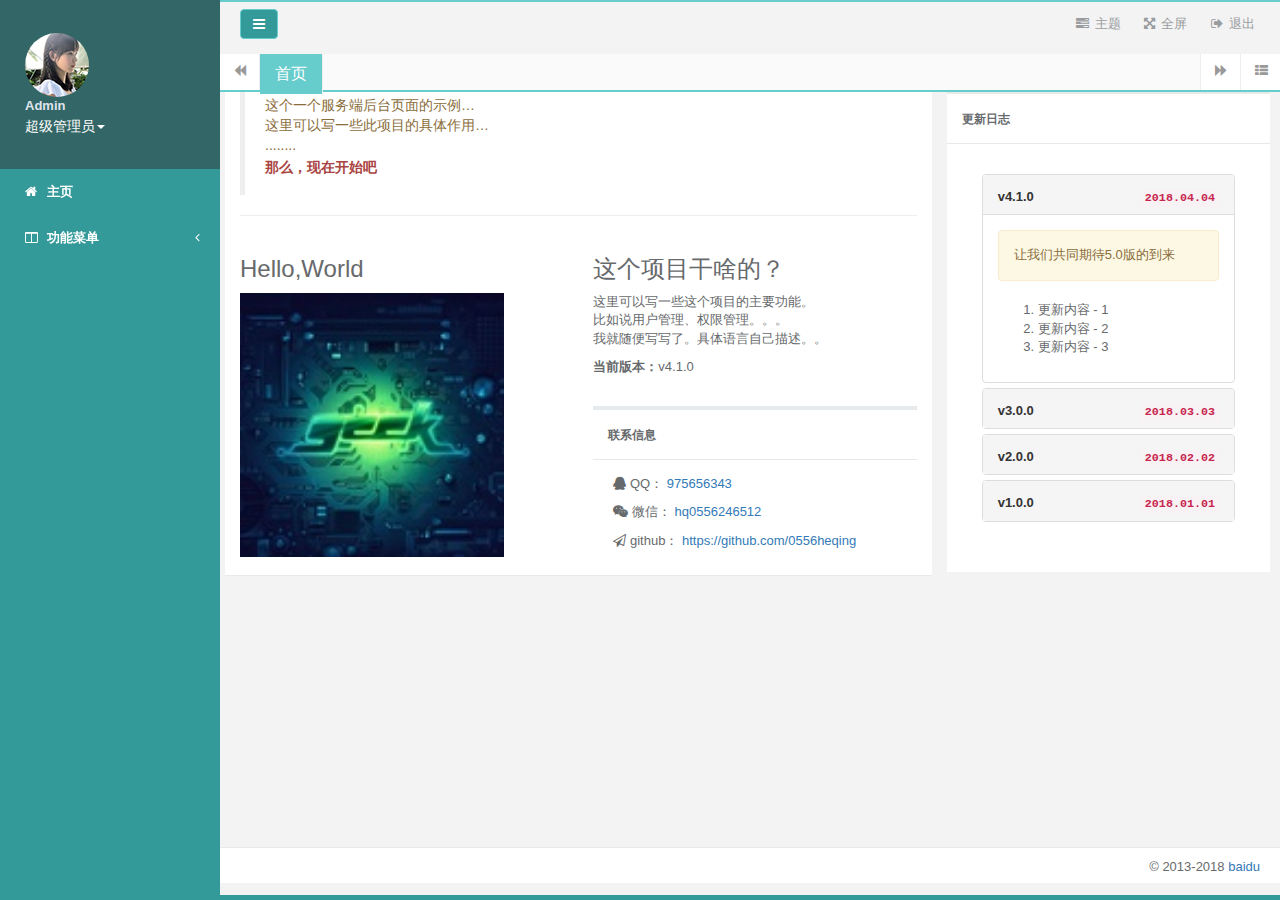
<file: code/WEB-INF/index.html>
<!DOCTYPE html>
<html>

	<head>
		<meta charset="utf-8">
		<meta name="viewport" content="width=device-width, initial-scale=1.0">
		<meta name="renderer" content="webkit">

		<title>后台框架示例</title>

		<!-- 页面图标 -->
		<link href="favicon.ico" rel="shortcut icon">
		<!-- 响应式框架样式 -->
		<link href="plugins/bootstrap/bootstrap.min.css?v=3.3.6" rel="stylesheet">
		<!-- 图标字体库 -->
		<link href="plugins/font-awesome/font-awesome.min.css?v=4.4.0" rel="stylesheet">
		<!-- css3动画库 -->
		<link href="plugins/animate/animate.css" rel="stylesheet">
		<!-- 主题样式 -->
		<link href="css/index/index.css?v=1.0" rel="stylesheet">
		<link href="css/patterns/skin-default.css?v=1.0" rel="stylesheet">
		<link href="css/patterns/skin-blue.css?v=1.0" rel="stylesheet">
		<link href="css/patterns/skin-green.css?v=1.0" rel="stylesheet">
		<link href="css/patterns/skin-orange.css?v=1.0" rel="stylesheet">
	</head>

	<body class="fixed-sidebar full-height-layout white-bg" style="overflow:hidden">
		<div id="wrapper">
			<!--左侧导航-->
			<nav class="navbar-default navbar-static-side" role="navigation">

				<!-- 个人资料区域 开始-->
				<div class="nav-header">
					<div class="dropdown profile-element">
						<span><img alt="image" class="img-circle" src="img/demo/profile_small.jpg" /></span>
						<a data-toggle="dropdown" class="dropdown-toggle">
							<span class="clear">
                           <span class="block m-t-xs"><strong class="font-bold">Admin</strong></span>
							<span class="text-muted text-xs block">超级管理员<b class="caret"></b></span>
							</span>
						</a>
						<ul class="dropdown-menu animated fadeInRight m-t-xs">
							<li>
								<a class="J_menuItem" href="http://www.csdn.net/">信息1</a>
							</li>
							<li class="divider"></li>
							<li>
								<a href="http://www.csdn.net/">安全退出</a>
							</li>
						</ul>
					</div>
					<div class="logo-element">Demo</div>
				</div>

				<div class="sidebar-collapse">
					<ul class="nav" id="side-menu">

						<!-- 菜单栏 开始-->
						<li>
							<a class="J_menuItem" href="main.html" data-index="0">
								<i class="fa fa-home"></i>
								<span class="nav-label">主页</span>
							</a>
						</li>
						<li>
							<a href="#">
								<i class="fa fa-columns"></i>
								<span class="nav-label">功能菜单</span>
								<span class="fa arrow"></span>
							</a>
							<ul class="nav nav-second-level">
								this is temp li content
							</ul>
						</li>
					</ul>
				</div>
			</nav>

			<!--主部分-->
			<div id="page-wrapper" class="gray-bg dashbard-1">
				<!--顶部功能栏-->
				<div class="row border-bottom">
					<nav class="navbar navbar-static-top" role="navigation" style="margin-bottom: 0">
						<div class="navbar-header">
							<a class="navbar-minimalize minimalize-styl-2 btn btn-primary " href="#">
								<i class="fa fa-bars"></i>
							</a>
						</div>
						<ul class="nav navbar-top-links navbar-right">
							<li class="dropdown hidden-xs">
								<a class="right-sidebar-toggle" aria-expanded="false">
									<i class="fa fa-tasks"></i>主题
								</a>
							</li>
							<li class="hidden-xs">
								<a class="full-screen" aria-expanded="false">
									<i class="fa fa-arrows-alt"></i>全屏
								</a>
							</li>
							<li class="hidden-xs">
								<a aria-expanded="false" href="login.html">
									<i class="fa fa-sign-out"></i>退出
								</a>
							</li>
						</ul>
					</nav>
				</div>

				<!--快速定位-->
				<div class="row content-tabs">
					<button class="roll-nav roll-left J_tabLeft">
	                	<i class="fa fa-backward"></i>
	                </button>
					<nav class="page-tabs J_menuTabs">
						<div class="page-tabs-content">
							<a href="javascript:;" class="active J_menuTab" data-id="main.html">首页</a>
						</div>
					</nav>
					<button class="roll-nav roll-right J_tabRight">
	                	<i class="fa fa-forward"></i>
	                </button>
					<div class="btn-group roll-nav roll-right">
						<button class="dropdown J_tabClose" data-toggle="dropdown">
	                    	<i class="fa fa-th-list"></i>
	                    </button>
						<ul role="menu" class="dropdown-menu dropdown-menu-right">
							<li class="J_tabRefresh">
								<a><i class="fa fa-refresh"></i> 刷新当前子页</a>
							</li>
							<li class="divider"></li>
							<li class="J_tabCloseOther">
								<a><i class="fa fa-close"></i> 关闭其他子页</a>
							</li>
							<li class="J_tabCloseAll">
								<a><i class="fa fa-power-off"></i> 关闭全部子页</a>
							</li>
						</ul>
					</div>
				</div>

				<!--显示区域-->
				<div class="row J_mainContent white-bg" id="content-main">
					<iframe class="J_iframe" name="iframe0" width="100%" height="100%" src="main.html?v=4.0" frameborder="0" data-id="main.html" seamless></iframe>
				</div>

				<!--页脚-->
				<div class="footer">
					<div class="pull-right">
						&copy; 2013-2018
						<a href="http://www.baidu.com/" target="_blank">baidu</a>
					</div>
				</div>

			</div>

			<!--主题-->
			<div id="right-sidebar">
				<div class="sidebar-container">
					<ul class="nav nav-tabs navs-3">
					</ul>

					<div class="tab-content">
						<!-- 主题  -->
						<div id="tab-1" class="tab-pane active">
							<div class="sidebar-title">
								<h3> <i class="fa fa-comments-o"></i> 主题设置</h3>
								<small><i class="fa fa-tim"></i> 你可以从这里选择和预览主题的布局和样式，这些设置会被保存在本地，下次打开的时候会直接应用这些设置。</small>
							</div>
							<div class="skin-setttings">
								<div class="title">主题设置</div>
								<div class="setings-item">
									<span>收起左侧菜单</span>
									<div class="switch">
										<div class="onoffswitch">
											<input type="checkbox" name="collapsemenu" class="onoffswitch-checkbox" id="collapsemenu">
											<label class="onoffswitch-label" for="collapsemenu">
	                                            <span class="onoffswitch-inner"></span>
	                                            <span class="onoffswitch-switch"></span>
	                                        </label>
										</div>
									</div>
								</div>
								<div class="setings-item">
									<span>固定顶部</span>
									<div class="switch">
										<div class="onoffswitch">
											<input type="checkbox" name="fixednavbar" class="onoffswitch-checkbox" id="fixednavbar">
											<label class="onoffswitch-label" for="fixednavbar">
	                                            <span class="onoffswitch-inner"></span>
	                                            <span class="onoffswitch-switch"></span>
	                                        </label>
										</div>
									</div>
								</div>
								<div class="setings-item">
									<span> 固定宽度</span>
									<div class="switch">
										<div class="onoffswitch">
											<input type="checkbox" name="boxedlayout" class="onoffswitch-checkbox" id="boxedlayout">
											<label class="onoffswitch-label" for="boxedlayout">
	                                            <span class="onoffswitch-inner"></span>
	                                            <span class="onoffswitch-switch"></span>
	                                        </label>
										</div>
									</div>
								</div>
								<div class="title">皮肤选择</div>
								<div class="setings-item default-skin nb">
									<span class="skin-name ">
				                        <a href="#" class="s-skin-0">默认皮肤</a>
				                    </span>
								</div>
								<div class="setings-item blue-skin nb">
									<span class="skin-name ">
				                        <a href="#" class="s-skin-1">蓝色主题</a>
				                    </span>
								</div>
								<div class="setings-item green-skin nb">
									<span class="skin-name ">
				                        <a href="#" class="s-skin-2">绿色主题</a>
				                    </span>
								</div>
								<div class="setings-item orange-skin nb">
									<span class="skin-name ">
				                        <a href="#" class="s-skin-3">橙色主题</a>
				                    </span>
								</div>

							</div>
						</div>
					</div>
				</div>
			</div>
		</div>

		<!-- jquery -->
		<script src="plugins/jquery/jquery.min.js?v=2.1.4"></script>
		<!-- 动态菜单插件 -->
		<script src="plugins/jquery/metisMenu/jquery.metisMenu.js"></script>
		<!-- 滚动条插件 -->
		<script src="plugins/jquery/slimscroll/jquery.slimscroll.min.js"></script>
		<!-- 弹出层插件 -->
		<script src="plugins/jquery/layer/layer.min.js"></script>
		<!-- 加载进度条插件 -->
		<script src="plugins/jquery/pace/pace.min.js"></script>
		<!-- 响应式框架 -->
		<script src="plugins/bootstrap/bootstrap.min.js?v=3.3.6"></script>

		<!-- 自定义js -->
		<script src="js/index/index.js?v=1.0"></script>
		<script type="text/javascript" src="js/index/contabs.js"></script>
	</body>

</html>
</file>
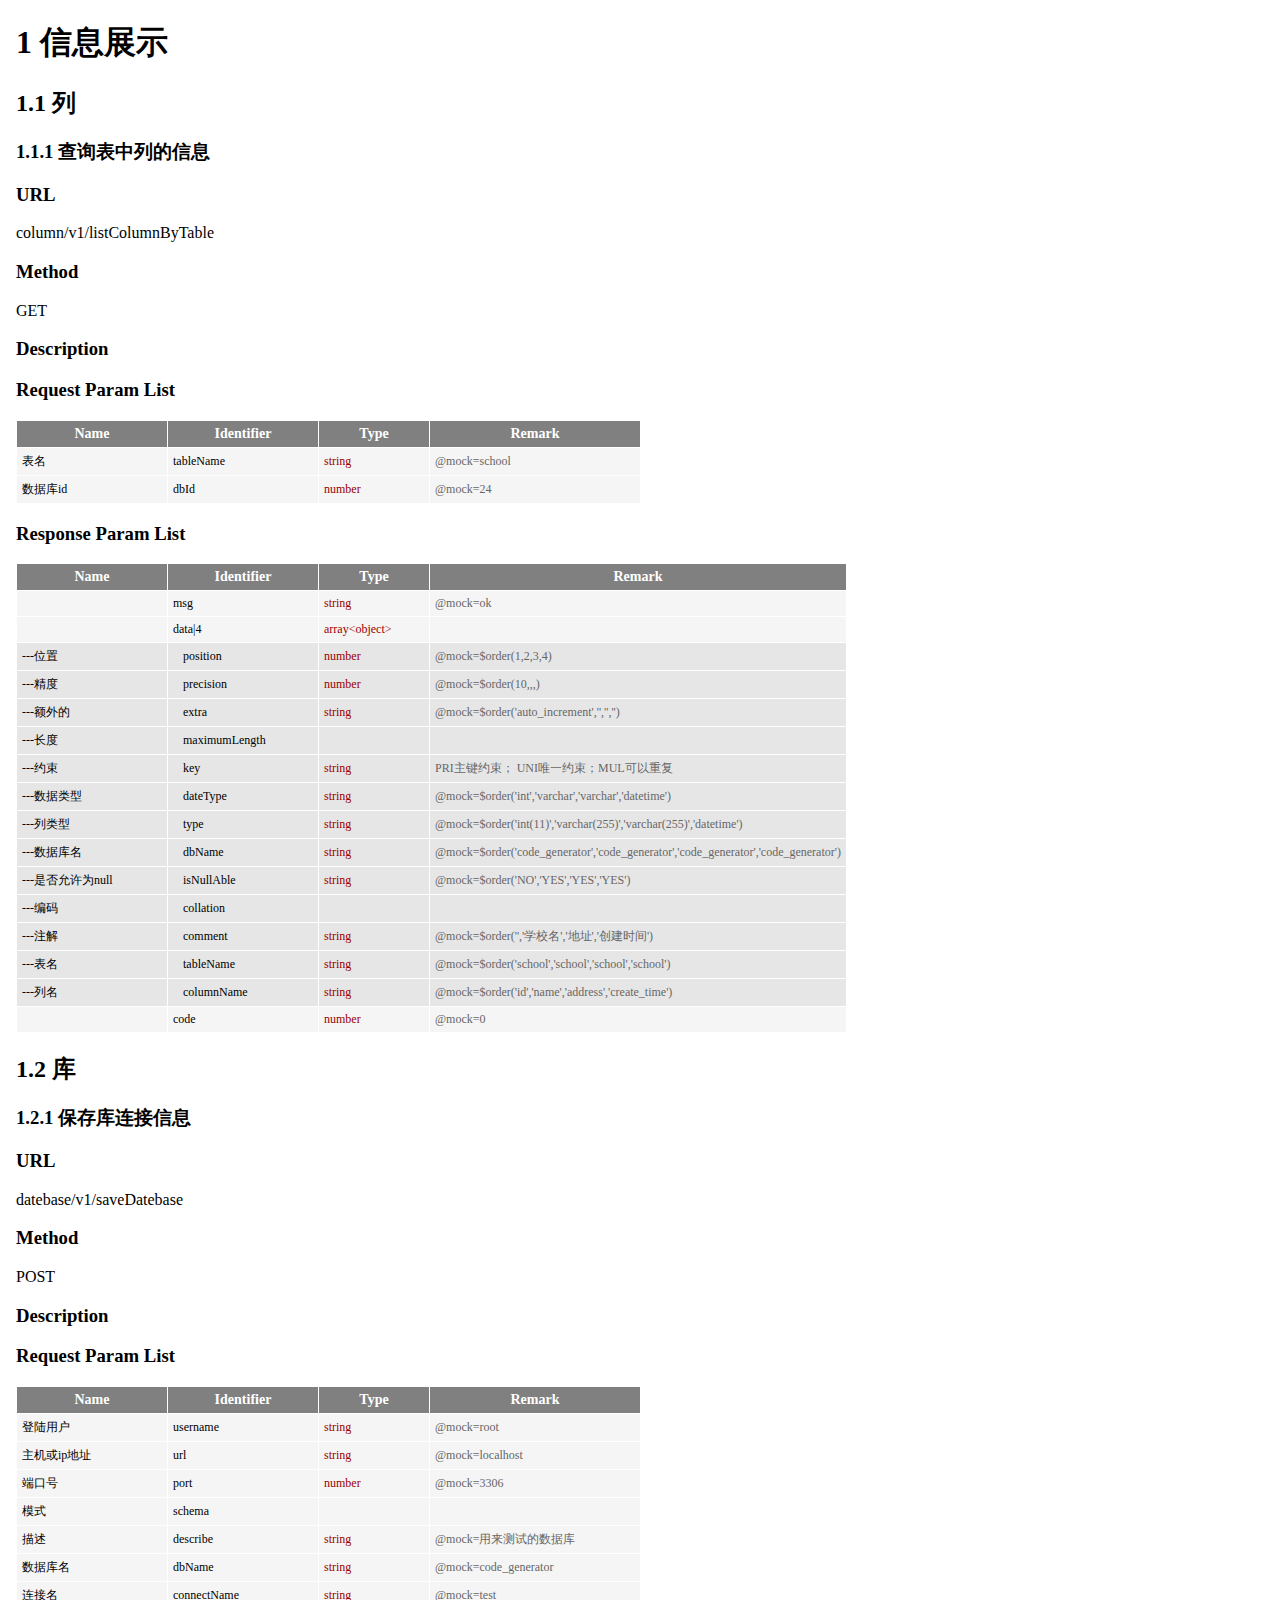
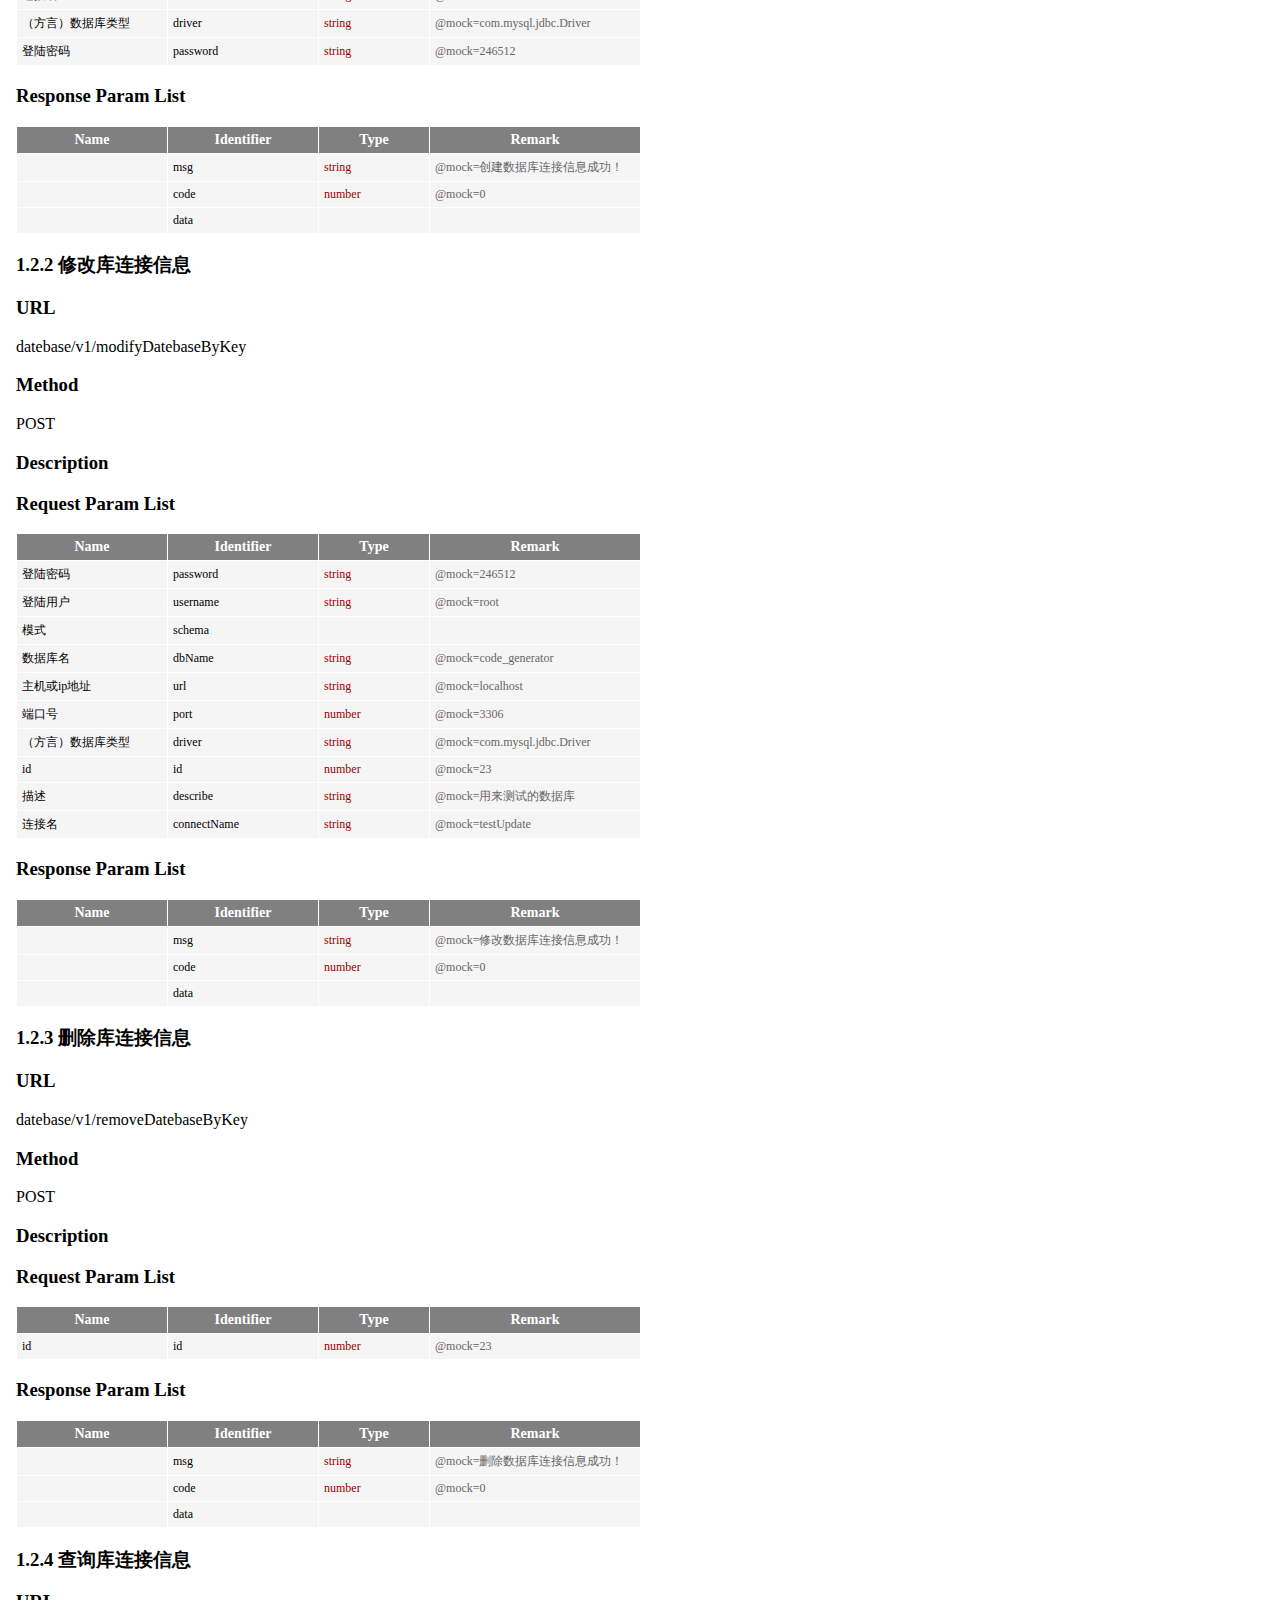
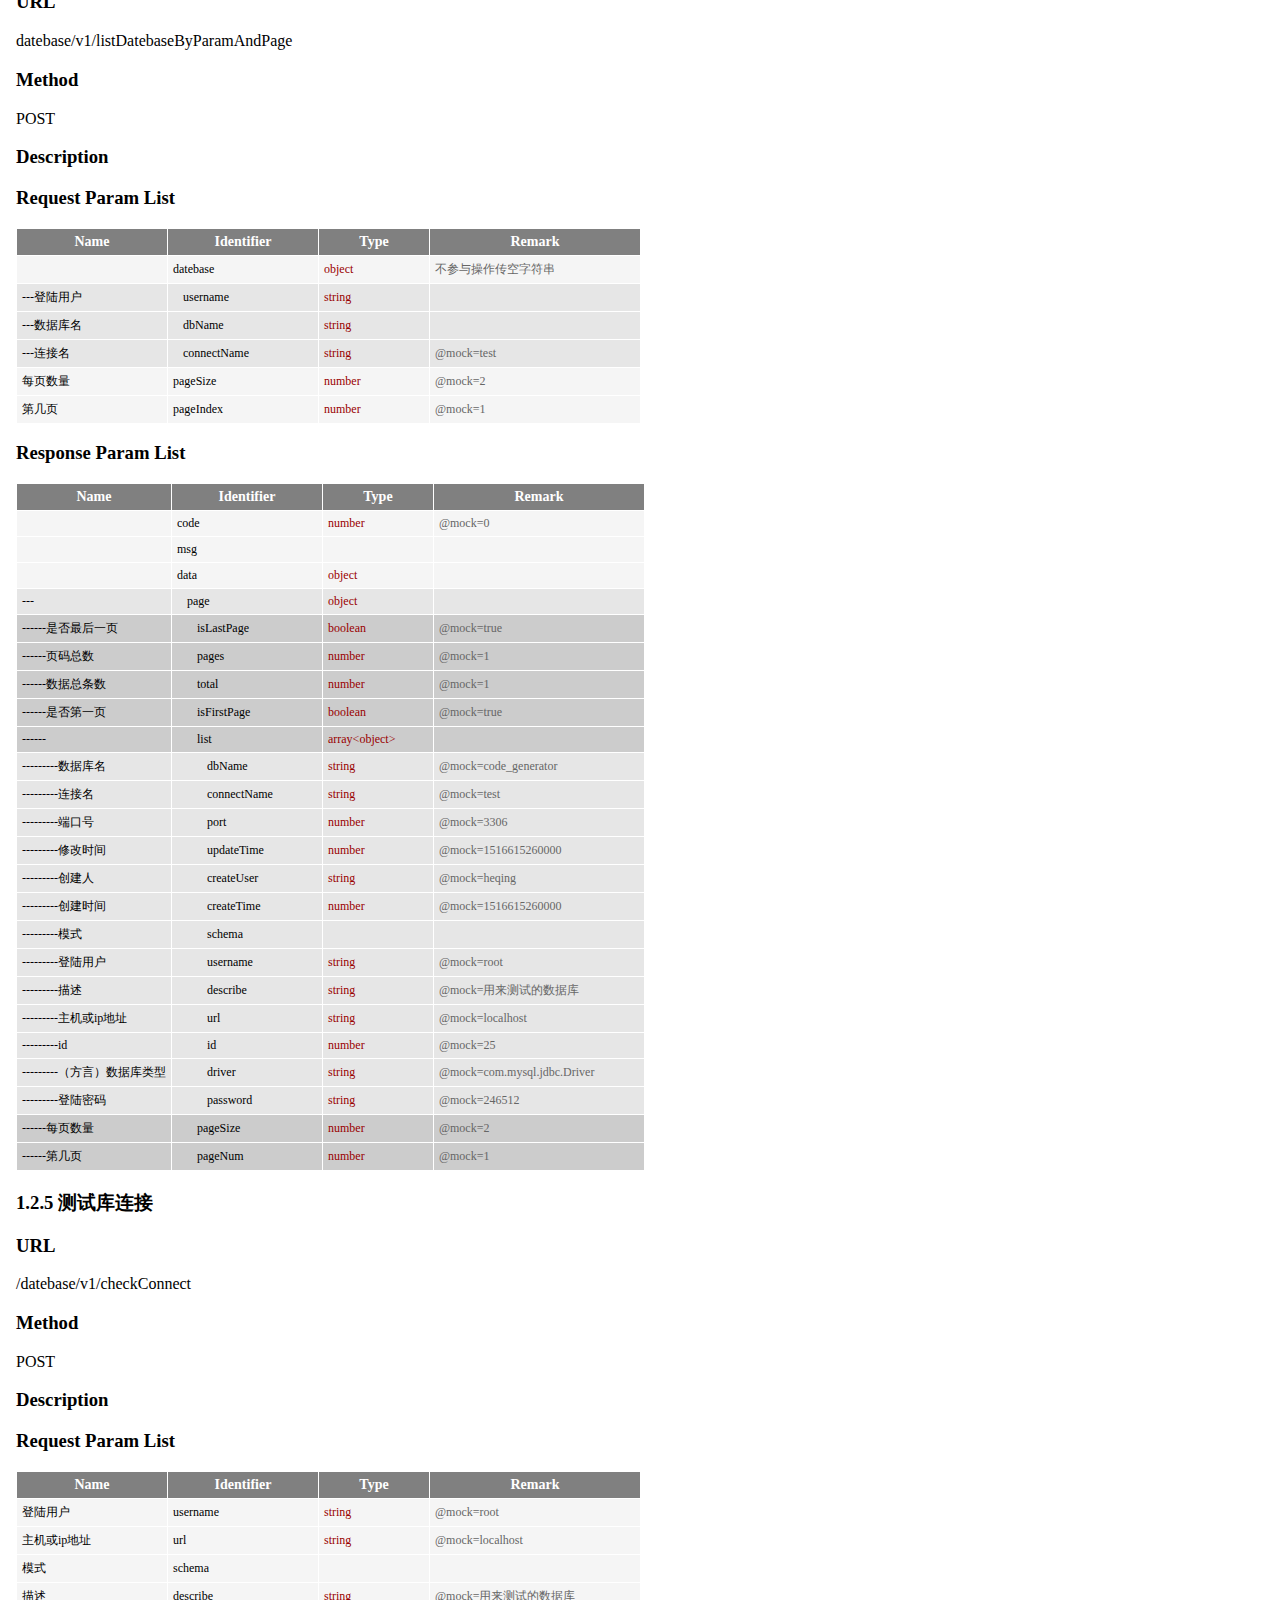
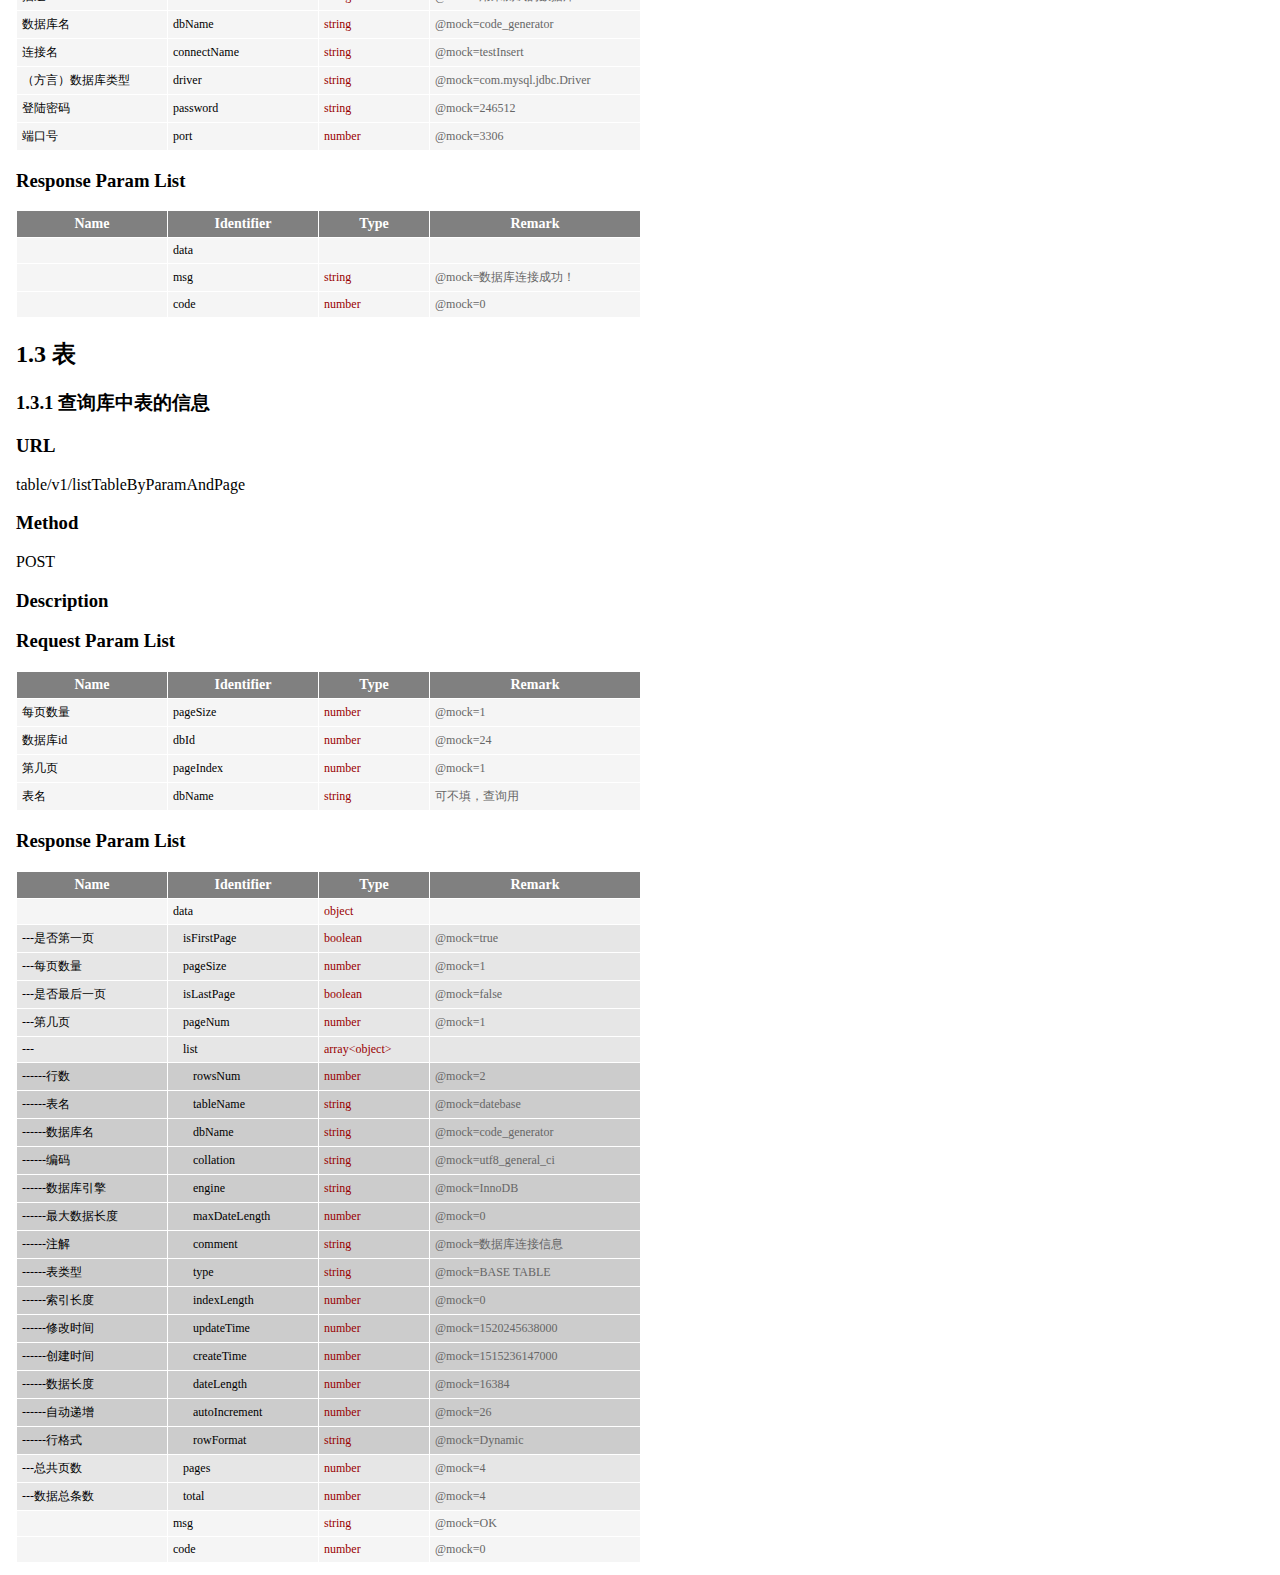
<file: remark/接口文档.html>
<!doctype html>
<html>
<head>
    <meta http-equiv="Content-Type" content="text/html;charset=UTF8">
    <title></title>
    <style type="text/css">
        #container {
            margin: 8px;
        }

        .param-table {
            background: #E6E6E6;
            border: 1px solid #FFF;
            margin: 12px 0;
            border-collapse: collapse;
        }

        .param-table th {
            background: gray;
            color: #FFF;
            font-size: 14px;
            font-weight: bold;
            text-align: center;
            border: 1px solid #FFF;
            padding: 5px;
        }

        .param-table td {
            border-collapse: collapse;
            border: 1px solid #FFF;
            font-size: 12px;
            padding: 5px;
        }

        .param-table .th-name {
            min-width: 140px;
        }

        .param-table .th-identifier {
            min-width: 140px;
        }

        .param-table .th-type {
            min-width: 100px;
        }

        .param-table .th-remark {
            min-width: 200px;
        }

        .param-table .td-name {}

        .param-table .td-identifier {}

        .param-table .td-type   { color: #990000; }

        .param-table .td-remark { color: #666; }

        .param-table .tr-level-1 { background: #F5F5F5; }
        .param-table .tr-level-1 .td-identifier { padding-left: 5px; }

        .param-table .tr-level-2 { background: #E6E6E6; }
        .param-table .tr-level-2 .td-identifier { padding-left: 15px; }

        .param-table .tr-level-3 { background: #CCCCCC; }
        .param-table .tr-level-3 .td-identifier { padding-left: 25px; }

        .param-table .tr-level-4 { background: #E6E6E6; }
        .param-table .tr-level-4 .td-identifier { padding-left: 35px; }

        .param-table .tr-level-5 { background: #CCCCCC; }
        .param-table .tr-level-5 .td-identifier { padding-left: 45px; }

        .param-table .tr-level-6 { background: #E6E6E6; }
        .param-table .tr-level-6 .td-identifier { padding-left: 55px; }

        .param-table .tr-level-7 { background: #CCCCCC; }
        .param-table .tr-level-7 .td-identifier { padding-left: 65px; }

        .param-table .tr-level-8 { background: #E6E6E6; }
        .param-table .tr-level-8 .td-identifier { padding-left: 75px; }

        .param-table .tr-level-9 { background: #CCCCCC; }
        .param-table .tr-level-9 .td-identifier { padding-left: 85px; }

        .param-table .tr-level-10 { background: #E6E6E6; }
        .param-table .tr-level-10 .td-identifier { padding-left: 95px; }

        .param-table .tr-level-11 {
            background: #CCCCCC;
        }
        .param-table .tr-level-11 .td-identifier { padding-left: 105px; }

        .param-table .tr-level-12 {
            background: #E6E6E6;
        }
        .param-table .tr-level-12 .td-identifier { padding-left: 115px; }

        .param-table .tr-level-13 {
            background: #CCCCCC;
        }
        .param-table .tr-level-13 .td-identifier { padding-left: 125px; }
    </style>
</head>
<body>
<div id="container">
            <div class="module">
            <h1>1&nbsp;信息展示</h1>
                            <div class="page">
                    <h2>1.1&nbsp;列</h2>
                                            <div class="action">
                            <h3>1.1.1&nbsp;查询表中列的信息</h3>

                            <h3>URL</h3>
                            <div>column/v1/listColumnByTable</div>

                            <h3>Method</h3>
                            <div>GET</div>

                            <h3>Description</h3>
                            <div></div>

                            <h3>Request Param List</h3>
                            <table class="param-table"><thead><th class="th-name">Name</th><th class="th-identifier">Identifier</th><th class="th-type">Type</th><th class="th-remark">Remark</th></thead><tr class="tr-level-1"><td class="td-name">表名</td><td class="td-identifier">tableName</td><td class="td-type">string</td><td class="td-remark">@mock=school</td></tr><tr class="tr-level-1"><td class="td-name">数据库id</td><td class="td-identifier">dbId</td><td class="td-type">number</td><td class="td-remark">@mock=24</td></tr></table>

                            <h3>Response Param List</h3>
                            <table class="param-table"><thead><th class="th-name">Name</th><th class="th-identifier">Identifier</th><th class="th-type">Type</th><th class="th-remark">Remark</th></thead><tr class="tr-level-1"><td class="td-name"></td><td class="td-identifier">msg</td><td class="td-type">string</td><td class="td-remark">@mock=ok</td></tr><tr class="tr-level-1"><td class="td-name"></td><td class="td-identifier">data|4</td><td class="td-type">array&lt;object&gt;</td><td class="td-remark"></td></tr><tr class="tr-level-2"><td class="td-name">---位置</td><td class="td-identifier">position</td><td class="td-type">number</td><td class="td-remark">@mock=$order(1,2,3,4)</td></tr><tr class="tr-level-2"><td class="td-name">---精度</td><td class="td-identifier">precision</td><td class="td-type">number</td><td class="td-remark">@mock=$order(10,,,)</td></tr><tr class="tr-level-2"><td class="td-name">---额外的</td><td class="td-identifier">extra</td><td class="td-type">string</td><td class="td-remark">@mock=$order(&#39;auto_increment&#39;,&#39;&#39;,&#39;&#39;,&#39;&#39;)</td></tr><tr class="tr-level-2"><td class="td-name">---长度</td><td class="td-identifier">maximumLength</td><td class="td-type"></td><td class="td-remark"></td></tr><tr class="tr-level-2"><td class="td-name">---约束</td><td class="td-identifier">key</td><td class="td-type">string</td><td class="td-remark">PRI主键约束； UNI唯一约束；MUL可以重复</td></tr><tr class="tr-level-2"><td class="td-name">---数据类型</td><td class="td-identifier">dateType</td><td class="td-type">string</td><td class="td-remark">@mock=$order(&#39;int&#39;,&#39;varchar&#39;,&#39;varchar&#39;,&#39;datetime&#39;)</td></tr><tr class="tr-level-2"><td class="td-name">---列类型</td><td class="td-identifier">type</td><td class="td-type">string</td><td class="td-remark">@mock=$order(&#39;int(11)&#39;,&#39;varchar(255)&#39;,&#39;varchar(255)&#39;,&#39;datetime&#39;)</td></tr><tr class="tr-level-2"><td class="td-name">---数据库名</td><td class="td-identifier">dbName</td><td class="td-type">string</td><td class="td-remark">@mock=$order(&#39;code_generator&#39;,&#39;code_generator&#39;,&#39;code_generator&#39;,&#39;code_generator&#39;)</td></tr><tr class="tr-level-2"><td class="td-name">---是否允许为null</td><td class="td-identifier">isNullAble</td><td class="td-type">string</td><td class="td-remark">@mock=$order(&#39;NO&#39;,&#39;YES&#39;,&#39;YES&#39;,&#39;YES&#39;)</td></tr><tr class="tr-level-2"><td class="td-name">---编码</td><td class="td-identifier">collation</td><td class="td-type"></td><td class="td-remark"></td></tr><tr class="tr-level-2"><td class="td-name">---注解</td><td class="td-identifier">comment</td><td class="td-type">string</td><td class="td-remark">@mock=$order(&#39;&#39;,&#39;学校名&#39;,&#39;地址&#39;,&#39;创建时间&#39;)</td></tr><tr class="tr-level-2"><td class="td-name">---表名</td><td class="td-identifier">tableName</td><td class="td-type">string</td><td class="td-remark">@mock=$order(&#39;school&#39;,&#39;school&#39;,&#39;school&#39;,&#39;school&#39;)</td></tr><tr class="tr-level-2"><td class="td-name">---列名</td><td class="td-identifier">columnName</td><td class="td-type">string</td><td class="td-remark">@mock=$order(&#39;id&#39;,&#39;name&#39;,&#39;address&#39;,&#39;create_time&#39;)</td></tr><tr class="tr-level-1"><td class="td-name"></td><td class="td-identifier">code</td><td class="td-type">number</td><td class="td-remark">@mock=0</td></tr></table>
                        </div>
                                    </div>
                            <div class="page">
                    <h2>1.2&nbsp;库</h2>
                                            <div class="action">
                            <h3>1.2.1&nbsp;保存库连接信息</h3>

                            <h3>URL</h3>
                            <div>datebase/v1/saveDatebase</div>

                            <h3>Method</h3>
                            <div>POST</div>

                            <h3>Description</h3>
                            <div></div>

                            <h3>Request Param List</h3>
                            <table class="param-table"><thead><th class="th-name">Name</th><th class="th-identifier">Identifier</th><th class="th-type">Type</th><th class="th-remark">Remark</th></thead><tr class="tr-level-1"><td class="td-name">登陆用户</td><td class="td-identifier">username</td><td class="td-type">string</td><td class="td-remark">@mock=root</td></tr><tr class="tr-level-1"><td class="td-name">主机或ip地址</td><td class="td-identifier">url</td><td class="td-type">string</td><td class="td-remark">@mock=localhost</td></tr><tr class="tr-level-1"><td class="td-name">端口号</td><td class="td-identifier">port</td><td class="td-type">number</td><td class="td-remark">@mock=3306</td></tr><tr class="tr-level-1"><td class="td-name">模式</td><td class="td-identifier">schema</td><td class="td-type"></td><td class="td-remark"></td></tr><tr class="tr-level-1"><td class="td-name">描述</td><td class="td-identifier">describe</td><td class="td-type">string</td><td class="td-remark">@mock=用来测试的数据库</td></tr><tr class="tr-level-1"><td class="td-name">数据库名</td><td class="td-identifier">dbName</td><td class="td-type">string</td><td class="td-remark">@mock=code_generator</td></tr><tr class="tr-level-1"><td class="td-name">连接名</td><td class="td-identifier">connectName</td><td class="td-type">string</td><td class="td-remark">@mock=test</td></tr><tr class="tr-level-1"><td class="td-name">（方言）数据库类型</td><td class="td-identifier">driver</td><td class="td-type">string</td><td class="td-remark">@mock=com.mysql.jdbc.Driver</td></tr><tr class="tr-level-1"><td class="td-name">登陆密码</td><td class="td-identifier">password</td><td class="td-type">string</td><td class="td-remark">@mock=246512</td></tr></table>

                            <h3>Response Param List</h3>
                            <table class="param-table"><thead><th class="th-name">Name</th><th class="th-identifier">Identifier</th><th class="th-type">Type</th><th class="th-remark">Remark</th></thead><tr class="tr-level-1"><td class="td-name"></td><td class="td-identifier">msg</td><td class="td-type">string</td><td class="td-remark">@mock=创建数据库连接信息成功！</td></tr><tr class="tr-level-1"><td class="td-name"></td><td class="td-identifier">code</td><td class="td-type">number</td><td class="td-remark">@mock=0</td></tr><tr class="tr-level-1"><td class="td-name"></td><td class="td-identifier">data</td><td class="td-type"></td><td class="td-remark"></td></tr></table>
                        </div>
                                            <div class="action">
                            <h3>1.2.2&nbsp;修改库连接信息</h3>

                            <h3>URL</h3>
                            <div>datebase/v1/modifyDatebaseByKey</div>

                            <h3>Method</h3>
                            <div>POST</div>

                            <h3>Description</h3>
                            <div></div>

                            <h3>Request Param List</h3>
                            <table class="param-table"><thead><th class="th-name">Name</th><th class="th-identifier">Identifier</th><th class="th-type">Type</th><th class="th-remark">Remark</th></thead><tr class="tr-level-1"><td class="td-name">登陆密码</td><td class="td-identifier">password</td><td class="td-type">string</td><td class="td-remark">@mock=246512</td></tr><tr class="tr-level-1"><td class="td-name">登陆用户</td><td class="td-identifier">username</td><td class="td-type">string</td><td class="td-remark">@mock=root</td></tr><tr class="tr-level-1"><td class="td-name">模式</td><td class="td-identifier">schema</td><td class="td-type"></td><td class="td-remark"></td></tr><tr class="tr-level-1"><td class="td-name">数据库名</td><td class="td-identifier">dbName</td><td class="td-type">string</td><td class="td-remark">@mock=code_generator</td></tr><tr class="tr-level-1"><td class="td-name">主机或ip地址</td><td class="td-identifier">url</td><td class="td-type">string</td><td class="td-remark">@mock=localhost</td></tr><tr class="tr-level-1"><td class="td-name">端口号</td><td class="td-identifier">port</td><td class="td-type">number</td><td class="td-remark">@mock=3306</td></tr><tr class="tr-level-1"><td class="td-name">（方言）数据库类型</td><td class="td-identifier">driver</td><td class="td-type">string</td><td class="td-remark">@mock=com.mysql.jdbc.Driver</td></tr><tr class="tr-level-1"><td class="td-name">id</td><td class="td-identifier">id</td><td class="td-type">number</td><td class="td-remark">@mock=23</td></tr><tr class="tr-level-1"><td class="td-name">描述</td><td class="td-identifier">describe</td><td class="td-type">string</td><td class="td-remark">@mock=用来测试的数据库</td></tr><tr class="tr-level-1"><td class="td-name">连接名</td><td class="td-identifier">connectName</td><td class="td-type">string</td><td class="td-remark">@mock=testUpdate</td></tr></table>

                            <h3>Response Param List</h3>
                            <table class="param-table"><thead><th class="th-name">Name</th><th class="th-identifier">Identifier</th><th class="th-type">Type</th><th class="th-remark">Remark</th></thead><tr class="tr-level-1"><td class="td-name"></td><td class="td-identifier">msg</td><td class="td-type">string</td><td class="td-remark">@mock=修改数据库连接信息成功！</td></tr><tr class="tr-level-1"><td class="td-name"></td><td class="td-identifier">code</td><td class="td-type">number</td><td class="td-remark">@mock=0</td></tr><tr class="tr-level-1"><td class="td-name"></td><td class="td-identifier">data</td><td class="td-type"></td><td class="td-remark"></td></tr></table>
                        </div>
                                            <div class="action">
                            <h3>1.2.3&nbsp;删除库连接信息</h3>

                            <h3>URL</h3>
                            <div>datebase/v1/removeDatebaseByKey</div>

                            <h3>Method</h3>
                            <div>POST</div>

                            <h3>Description</h3>
                            <div></div>

                            <h3>Request Param List</h3>
                            <table class="param-table"><thead><th class="th-name">Name</th><th class="th-identifier">Identifier</th><th class="th-type">Type</th><th class="th-remark">Remark</th></thead><tr class="tr-level-1"><td class="td-name">id</td><td class="td-identifier">id</td><td class="td-type">number</td><td class="td-remark">@mock=23</td></tr></table>

                            <h3>Response Param List</h3>
                            <table class="param-table"><thead><th class="th-name">Name</th><th class="th-identifier">Identifier</th><th class="th-type">Type</th><th class="th-remark">Remark</th></thead><tr class="tr-level-1"><td class="td-name"></td><td class="td-identifier">msg</td><td class="td-type">string</td><td class="td-remark">@mock=删除数据库连接信息成功！</td></tr><tr class="tr-level-1"><td class="td-name"></td><td class="td-identifier">code</td><td class="td-type">number</td><td class="td-remark">@mock=0</td></tr><tr class="tr-level-1"><td class="td-name"></td><td class="td-identifier">data</td><td class="td-type"></td><td class="td-remark"></td></tr></table>
                        </div>
                                            <div class="action">
                            <h3>1.2.4&nbsp;查询库连接信息</h3>

                            <h3>URL</h3>
                            <div>datebase/v1/listDatebaseByParamAndPage</div>

                            <h3>Method</h3>
                            <div>POST</div>

                            <h3>Description</h3>
                            <div></div>

                            <h3>Request Param List</h3>
                            <table class="param-table"><thead><th class="th-name">Name</th><th class="th-identifier">Identifier</th><th class="th-type">Type</th><th class="th-remark">Remark</th></thead><tr class="tr-level-1"><td class="td-name"></td><td class="td-identifier">datebase</td><td class="td-type">object</td><td class="td-remark">不参与操作传空字符串</td></tr><tr class="tr-level-2"><td class="td-name">---登陆用户</td><td class="td-identifier">username</td><td class="td-type">string</td><td class="td-remark"></td></tr><tr class="tr-level-2"><td class="td-name">---数据库名</td><td class="td-identifier">dbName</td><td class="td-type">string</td><td class="td-remark"></td></tr><tr class="tr-level-2"><td class="td-name">---连接名</td><td class="td-identifier">connectName</td><td class="td-type">string</td><td class="td-remark">@mock=test</td></tr><tr class="tr-level-1"><td class="td-name">每页数量</td><td class="td-identifier">pageSize</td><td class="td-type">number</td><td class="td-remark">@mock=2</td></tr><tr class="tr-level-1"><td class="td-name">第几页</td><td class="td-identifier">pageIndex</td><td class="td-type">number</td><td class="td-remark">@mock=1</td></tr></table>

                            <h3>Response Param List</h3>
                            <table class="param-table"><thead><th class="th-name">Name</th><th class="th-identifier">Identifier</th><th class="th-type">Type</th><th class="th-remark">Remark</th></thead><tr class="tr-level-1"><td class="td-name"></td><td class="td-identifier">code</td><td class="td-type">number</td><td class="td-remark">@mock=0</td></tr><tr class="tr-level-1"><td class="td-name"></td><td class="td-identifier">msg</td><td class="td-type"></td><td class="td-remark"></td></tr><tr class="tr-level-1"><td class="td-name"></td><td class="td-identifier">data</td><td class="td-type">object</td><td class="td-remark"></td></tr><tr class="tr-level-2"><td class="td-name">---</td><td class="td-identifier">page</td><td class="td-type">object</td><td class="td-remark"></td></tr><tr class="tr-level-3"><td class="td-name">------是否最后一页</td><td class="td-identifier">isLastPage</td><td class="td-type">boolean</td><td class="td-remark">@mock=true</td></tr><tr class="tr-level-3"><td class="td-name">------页码总数</td><td class="td-identifier">pages</td><td class="td-type">number</td><td class="td-remark">@mock=1</td></tr><tr class="tr-level-3"><td class="td-name">------数据总条数</td><td class="td-identifier">total</td><td class="td-type">number</td><td class="td-remark">@mock=1</td></tr><tr class="tr-level-3"><td class="td-name">------是否第一页</td><td class="td-identifier">isFirstPage</td><td class="td-type">boolean</td><td class="td-remark">@mock=true</td></tr><tr class="tr-level-3"><td class="td-name">------</td><td class="td-identifier">list</td><td class="td-type">array&lt;object&gt;</td><td class="td-remark"></td></tr><tr class="tr-level-4"><td class="td-name">---------数据库名</td><td class="td-identifier">dbName</td><td class="td-type">string</td><td class="td-remark">@mock=code_generator</td></tr><tr class="tr-level-4"><td class="td-name">---------连接名</td><td class="td-identifier">connectName</td><td class="td-type">string</td><td class="td-remark">@mock=test</td></tr><tr class="tr-level-4"><td class="td-name">---------端口号</td><td class="td-identifier">port</td><td class="td-type">number</td><td class="td-remark">@mock=3306</td></tr><tr class="tr-level-4"><td class="td-name">---------修改时间</td><td class="td-identifier">updateTime</td><td class="td-type">number</td><td class="td-remark">@mock=1516615260000</td></tr><tr class="tr-level-4"><td class="td-name">---------创建人</td><td class="td-identifier">createUser</td><td class="td-type">string</td><td class="td-remark">@mock=heqing</td></tr><tr class="tr-level-4"><td class="td-name">---------创建时间</td><td class="td-identifier">createTime</td><td class="td-type">number</td><td class="td-remark">@mock=1516615260000</td></tr><tr class="tr-level-4"><td class="td-name">---------模式</td><td class="td-identifier">schema</td><td class="td-type"></td><td class="td-remark"></td></tr><tr class="tr-level-4"><td class="td-name">---------登陆用户</td><td class="td-identifier">username</td><td class="td-type">string</td><td class="td-remark">@mock=root</td></tr><tr class="tr-level-4"><td class="td-name">---------描述</td><td class="td-identifier">describe</td><td class="td-type">string</td><td class="td-remark">@mock=用来测试的数据库</td></tr><tr class="tr-level-4"><td class="td-name">---------主机或ip地址</td><td class="td-identifier">url</td><td class="td-type">string</td><td class="td-remark">@mock=localhost</td></tr><tr class="tr-level-4"><td class="td-name">---------id</td><td class="td-identifier">id</td><td class="td-type">number</td><td class="td-remark">@mock=25</td></tr><tr class="tr-level-4"><td class="td-name">---------（方言）数据库类型</td><td class="td-identifier">driver</td><td class="td-type">string</td><td class="td-remark">@mock=com.mysql.jdbc.Driver</td></tr><tr class="tr-level-4"><td class="td-name">---------登陆密码</td><td class="td-identifier">password</td><td class="td-type">string</td><td class="td-remark">@mock=246512</td></tr><tr class="tr-level-3"><td class="td-name">------每页数量</td><td class="td-identifier">pageSize</td><td class="td-type">number</td><td class="td-remark">@mock=2</td></tr><tr class="tr-level-3"><td class="td-name">------第几页</td><td class="td-identifier">pageNum</td><td class="td-type">number</td><td class="td-remark">@mock=1</td></tr></table>
                        </div>
                                            <div class="action">
                            <h3>1.2.5&nbsp;测试库连接</h3>

                            <h3>URL</h3>
                            <div>/datebase/v1/checkConnect</div>

                            <h3>Method</h3>
                            <div>POST</div>

                            <h3>Description</h3>
                            <div></div>

                            <h3>Request Param List</h3>
                            <table class="param-table"><thead><th class="th-name">Name</th><th class="th-identifier">Identifier</th><th class="th-type">Type</th><th class="th-remark">Remark</th></thead><tr class="tr-level-1"><td class="td-name">登陆用户</td><td class="td-identifier">username</td><td class="td-type">string</td><td class="td-remark">@mock=root</td></tr><tr class="tr-level-1"><td class="td-name">主机或ip地址</td><td class="td-identifier">url</td><td class="td-type">string</td><td class="td-remark">@mock=localhost</td></tr><tr class="tr-level-1"><td class="td-name">模式</td><td class="td-identifier">schema</td><td class="td-type"></td><td class="td-remark"></td></tr><tr class="tr-level-1"><td class="td-name">描述</td><td class="td-identifier">describe</td><td class="td-type">string</td><td class="td-remark">@mock=用来测试的数据库</td></tr><tr class="tr-level-1"><td class="td-name">数据库名</td><td class="td-identifier">dbName</td><td class="td-type">string</td><td class="td-remark">@mock=code_generator</td></tr><tr class="tr-level-1"><td class="td-name">连接名</td><td class="td-identifier">connectName</td><td class="td-type">string</td><td class="td-remark">@mock=testInsert</td></tr><tr class="tr-level-1"><td class="td-name">（方言）数据库类型</td><td class="td-identifier">driver</td><td class="td-type">string</td><td class="td-remark">@mock=com.mysql.jdbc.Driver</td></tr><tr class="tr-level-1"><td class="td-name">登陆密码</td><td class="td-identifier">password</td><td class="td-type">string</td><td class="td-remark">@mock=246512</td></tr><tr class="tr-level-1"><td class="td-name">端口号</td><td class="td-identifier">port</td><td class="td-type">number</td><td class="td-remark">@mock=3306</td></tr></table>

                            <h3>Response Param List</h3>
                            <table class="param-table"><thead><th class="th-name">Name</th><th class="th-identifier">Identifier</th><th class="th-type">Type</th><th class="th-remark">Remark</th></thead><tr class="tr-level-1"><td class="td-name"></td><td class="td-identifier">data</td><td class="td-type"></td><td class="td-remark"></td></tr><tr class="tr-level-1"><td class="td-name"></td><td class="td-identifier">msg</td><td class="td-type">string</td><td class="td-remark">@mock=数据库连接成功！</td></tr><tr class="tr-level-1"><td class="td-name"></td><td class="td-identifier">code</td><td class="td-type">number</td><td class="td-remark">@mock=0</td></tr></table>
                        </div>
                                    </div>
                            <div class="page">
                    <h2>1.3&nbsp;表</h2>
                                            <div class="action">
                            <h3>1.3.1&nbsp;查询库中表的信息</h3>

                            <h3>URL</h3>
                            <div>table/v1/listTableByParamAndPage</div>

                            <h3>Method</h3>
                            <div>POST</div>

                            <h3>Description</h3>
                            <div></div>

                            <h3>Request Param List</h3>
                            <table class="param-table"><thead><th class="th-name">Name</th><th class="th-identifier">Identifier</th><th class="th-type">Type</th><th class="th-remark">Remark</th></thead><tr class="tr-level-1"><td class="td-name">每页数量</td><td class="td-identifier">pageSize</td><td class="td-type">number</td><td class="td-remark">@mock=1</td></tr><tr class="tr-level-1"><td class="td-name">数据库id</td><td class="td-identifier">dbId</td><td class="td-type">number</td><td class="td-remark">@mock=24</td></tr><tr class="tr-level-1"><td class="td-name">第几页</td><td class="td-identifier">pageIndex</td><td class="td-type">number</td><td class="td-remark">@mock=1</td></tr><tr class="tr-level-1"><td class="td-name">表名</td><td class="td-identifier">dbName</td><td class="td-type">string</td><td class="td-remark">可不填，查询用</td></tr></table>

                            <h3>Response Param List</h3>
                            <table class="param-table"><thead><th class="th-name">Name</th><th class="th-identifier">Identifier</th><th class="th-type">Type</th><th class="th-remark">Remark</th></thead><tr class="tr-level-1"><td class="td-name"></td><td class="td-identifier">data</td><td class="td-type">object</td><td class="td-remark"></td></tr><tr class="tr-level-2"><td class="td-name">---是否第一页</td><td class="td-identifier">isFirstPage</td><td class="td-type">boolean</td><td class="td-remark">@mock=true</td></tr><tr class="tr-level-2"><td class="td-name">---每页数量</td><td class="td-identifier">pageSize</td><td class="td-type">number</td><td class="td-remark">@mock=1</td></tr><tr class="tr-level-2"><td class="td-name">---是否最后一页</td><td class="td-identifier">isLastPage</td><td class="td-type">boolean</td><td class="td-remark">@mock=false</td></tr><tr class="tr-level-2"><td class="td-name">---第几页</td><td class="td-identifier">pageNum</td><td class="td-type">number</td><td class="td-remark">@mock=1</td></tr><tr class="tr-level-2"><td class="td-name">---</td><td class="td-identifier">list</td><td class="td-type">array&lt;object&gt;</td><td class="td-remark"></td></tr><tr class="tr-level-3"><td class="td-name">------行数</td><td class="td-identifier">rowsNum</td><td class="td-type">number</td><td class="td-remark">@mock=2</td></tr><tr class="tr-level-3"><td class="td-name">------表名</td><td class="td-identifier">tableName</td><td class="td-type">string</td><td class="td-remark">@mock=datebase</td></tr><tr class="tr-level-3"><td class="td-name">------数据库名</td><td class="td-identifier">dbName</td><td class="td-type">string</td><td class="td-remark">@mock=code_generator</td></tr><tr class="tr-level-3"><td class="td-name">------编码</td><td class="td-identifier">collation</td><td class="td-type">string</td><td class="td-remark">@mock=utf8_general_ci</td></tr><tr class="tr-level-3"><td class="td-name">------数据库引擎</td><td class="td-identifier">engine</td><td class="td-type">string</td><td class="td-remark">@mock=InnoDB</td></tr><tr class="tr-level-3"><td class="td-name">------最大数据长度</td><td class="td-identifier">maxDateLength</td><td class="td-type">number</td><td class="td-remark">@mock=0</td></tr><tr class="tr-level-3"><td class="td-name">------注解</td><td class="td-identifier">comment</td><td class="td-type">string</td><td class="td-remark">@mock=数据库连接信息</td></tr><tr class="tr-level-3"><td class="td-name">------表类型</td><td class="td-identifier">type</td><td class="td-type">string</td><td class="td-remark">@mock=BASE TABLE</td></tr><tr class="tr-level-3"><td class="td-name">------索引长度</td><td class="td-identifier">indexLength</td><td class="td-type">number</td><td class="td-remark">@mock=0</td></tr><tr class="tr-level-3"><td class="td-name">------修改时间</td><td class="td-identifier">updateTime</td><td class="td-type">number</td><td class="td-remark">@mock=1520245638000</td></tr><tr class="tr-level-3"><td class="td-name">------创建时间</td><td class="td-identifier">createTime</td><td class="td-type">number</td><td class="td-remark">@mock=1515236147000</td></tr><tr class="tr-level-3"><td class="td-name">------数据长度</td><td class="td-identifier">dateLength</td><td class="td-type">number</td><td class="td-remark">@mock=16384</td></tr><tr class="tr-level-3"><td class="td-name">------自动递增</td><td class="td-identifier">autoIncrement</td><td class="td-type">number</td><td class="td-remark">@mock=26</td></tr><tr class="tr-level-3"><td class="td-name">------行格式</td><td class="td-identifier">rowFormat</td><td class="td-type">string</td><td class="td-remark">@mock=Dynamic</td></tr><tr class="tr-level-2"><td class="td-name">---总共页数</td><td class="td-identifier">pages</td><td class="td-type">number</td><td class="td-remark">@mock=4</td></tr><tr class="tr-level-2"><td class="td-name">---数据总条数</td><td class="td-identifier">total</td><td class="td-type">number</td><td class="td-remark">@mock=4</td></tr><tr class="tr-level-1"><td class="td-name"></td><td class="td-identifier">msg</td><td class="td-type">string</td><td class="td-remark">@mock=OK</td></tr><tr class="tr-level-1"><td class="td-name"></td><td class="td-identifier">code</td><td class="td-type">number</td><td class="td-remark">@mock=0</td></tr></table>
                        </div>
                                    </div>
                    </div>
    </div>
</body>
</html>
</file>
<file: code/WEB-INF/css/index/index.css>
h1,
h2,
h3,
h4,
h5,
h6 {
    font-weight: 100;
}

h1 {
    font-size: 30px;
}

h2 {
    font-size: 24px;
}

h3 {
    font-size: 16px;
}

h4 {
    font-size: 14px;
}

h5 {
    font-size: 12px;
}

h6 {
    font-size: 10px;
}

h3,
h4,
h5 {
    margin-top: 5px;
    font-weight: 600;
}

a:focus {
    outline: none;
}

/* 顶部功能栏 */
.navbar {
    border: 0;
}

.navbar-default {
    background-color: transparent;
    border-color: #2f4050;
    position: relative;
}

.navbar-top-links li {
    display: inline-block;
}

.navbar-top-links li:last-child {
    margin-right: 30px;
}

body.body-small .navbar-top-links li:last-child {
    margin-right: 10px;
}

.navbar-top-links li a {
    padding: 20px 10px;
    min-height: 50px;
}

/* 消息栏 */
.dropdown-menu {
    border: medium none;
    display: none;
    float: left;
    font-size: 14px;
    left: 0;
    list-style: none outside none;
    padding: 0;
    position: absolute;
    text-shadow: none;
    top: 100%;
    z-index: 1000;
    border-radius: 0;
    box-shadow: 0 0 3px rgba(86, 96, 117, 0.3);
}

.dropdown-menu > li > a {
    border-radius: 3px;
    color: inherit;
    line-height: 25px;
    margin: 4px;
    text-align: left;
    font-weight: normal;
}

.dropdown-menu > li > a.font-bold {
    font-weight: 600;
}

.navbar-top-links .dropdown-menu li {
    display: block;
}

.navbar-top-links .dropdown-menu li:last-child {
    margin-right: 0;
}

.navbar-top-links .dropdown-menu li a {
    padding: 3px 20px;
    min-height: 0;
}

.navbar-top-links .dropdown-menu li a div {
    white-space: normal;
}

.navbar-top-links .dropdown-messages,
.navbar-top-links .dropdown-tasks,
.navbar-top-links .dropdown-alerts {
    width: 310px;
    min-width: 0;
}

.navbar-top-links .dropdown-messages {
    margin-left: 5px;
}

.navbar-top-links .dropdown-tasks {
    margin-left: -59px;
}

.navbar-top-links .dropdown-alerts {
    margin-left: -123px;
}

.navbar-top-links .dropdown-user {
    right: 0;
    left: auto;
}

.dropdown-messages,
.dropdown-alerts {
    padding: 10px 10px 10px 10px;
}

.dropdown-messages li a,
.dropdown-alerts li a {
    font-size: 12px;
}

.dropdown-messages li em,
.dropdown-alerts li em {
    font-size: 10px;
}

.nav.navbar-top-links .dropdown-alerts a {
    font-size: 12px;
}

.nav-header {
    padding: 33px 25px;
    background: url("patterns/header-profile.png") no-repeat;
}

.pace-done .nav-header {
    -webkit-transition: all 0.5s;
    transition: all 0.5s;
}

.nav.nav-second-level > li.active {
    border: none;
}

.nav.nav-second-level.collapse[style] {
    height: auto !important;
}

.nav-header a {
    color: #DFE4ED;
}

.minimalize-styl-2 {
    padding: 4px 12px;
    margin: 14px 5px 5px 20px;
    font-size: 14px;
    float: left;
}

.navbar-form-custom {
    float: left;
    height: 50px;
    padding: 0;
    width: 200px;
    display: inline-table;
}

.navbar-form-custom .form-group {
    margin-bottom: 0;
}

.nav .navbar-top-links a {
    font-size: 14px;
}

.nav > li > a i {
    margin-right: 6px;
}

.navbar-form-custom .form-control {
    background: none repeat scroll 0 0 rgba(0, 0, 0, 0);
    border: medium none;
    font-size: 14px;
    height: 60px;
    margin: 0;
    z-index: 2000;
}

.count-info .label {
    line-height: 12px;
    padding: 1px 5px;
    position: absolute;
    right: 6px;
    top: 12px;
}

.arrow {
    float: right;
    margin-top: 2px;
}

.fa.arrow:before {
    content: "\f104";
}

.active > a > .fa.arrow:before {
    content: "\f107";
}

.nav-second-level li,
.nav-third-level li {
    border-bottom: none !important;
}

.nav-second-level li a {
    padding: 7px 15px 7px 10px;
    padding-left: 52px;
}

.nav-third-level li a {
    padding-left: 62px;
}

.nav-second-level li:last-child {
    margin-bottom: 10px;
}

body:not(.fixed-sidebar):not(.canvas-menu).mini-navbar .nav li:hover > .nav-second-level,
.mini-navbar .nav li:focus > .nav-second-level {
    display: block;
    border-radius: 0 2px 2px 0;
    min-width: 140px;
    height: auto;
}

body.mini-navbar .navbar-default .nav > li > .nav-second-level li a {
    font-size: 12px;
    border-radius: 0 2px 2px 0;
}

.fixed-nav .slimScrollDiv #side-menu {
    padding-bottom: 60px;
    position: relative;
}

.slimScrollDiv >* {
    overflow: hidden;
}

.mini-navbar .nav-second-level li a {
    padding: 10px 10px 10px 15px;
}

.canvas-menu.mini-navbar .nav-second-level {
    background: #293846;
}

.mini-navbar li.active .nav-second-level {
    left: 65px;
}

.navbar-default .special_link a {
    background: #1ab394;
    color: white;
}

.navbar-default .special_link a:hover {
    background: #17987e !important;
    color: white;
}

.navbar-default .special_link a span.label {
    background: #fff;
    color: #1ab394;
}

.navbar-default .landing_link a {
    background: #1cc09f;
    color: white;
}

.navbar-default .landing_link a:hover {
    background: #1ab394 !important;
    color: white;
}

.nav li>a {
    display: block;
}

.nav.navbar-right > li > a {
    color: #999c9e;
}

.navbar-default .landing_link a span.label {
    background: #fff;
    color: #1cc09f;
}

.logo-element {
    text-align: center;
    font-size: 18px;
    font-weight: 600;
    color: white;
    display: none;
    padding: 18px 0;
}

.pace-done .navbar-static-side,
.pace-done .nav-header,
.pace-done li.active,
.pace-done #page-wrapper,
.pace-done .footer {
    -webkit-transition: all 0.5s;
    transition: all 0.5s;
}

.navbar-fixed-top {
    background: #fff;
    -webkit-transition-duration: 0.5s;
    transition-duration: 0.5s;
    z-index: 2030;
}

.navbar-fixed-top,
.navbar-static-top {
    background: #f3f3f4;
}

.fixed-nav #wrapper {
    padding-top: 60px;
    box-sizing: border-box;
}

.fixed-nav .minimalize-styl-2 {
    margin: 14px 5px 5px 15px;
}

.body-small .navbar-fixed-top {
    margin-left: 0px;
}

body.mini-navbar .navbar-static-side {
    width: 70px;
}

body.mini-navbar .profile-element,
body.mini-navbar .nav-label,
body.mini-navbar .navbar-default .nav li a span {
    display: none;
}

body.canvas-menu .profile-element {
    display: block;
}

body:not(.fixed-sidebar):not(.canvas-menu).mini-navbar .nav-second-level {
    display: none;
}

body.mini-navbar .navbar-default .nav > li > a {
    font-size: 16px;
}

body.mini-navbar .logo-element {
    display: block;
}

body.canvas-menu .logo-element {
    display: none;
}

body.mini-navbar .nav-header {
    padding: 0;
    background-color: #1ab394;
}

body.canvas-menu .nav-header {
    padding: 33px 25px;
}

body.mini-navbar #page-wrapper {
    margin: 0 0 0 70px;
}

body.canvas-menu.mini-navbar #page-wrapper,
body.canvas-menu.mini-navbar .footer {
    margin: 0 0 0 0;
}

body.fixed-sidebar .navbar-static-side,
body.canvas-menu .navbar-static-side {
    position: fixed;
    width: 220px;
    z-index: 2001;
    height: 100%;
}

body.fixed-sidebar.mini-navbar .navbar-static-side {
    width: 70px;
}

body.fixed-sidebar.mini-navbar #page-wrapper {
    margin: 0 0 0 70px;
}

body.body-small.fixed-sidebar.mini-navbar #page-wrapper {
    margin: 0 0 0 70px;
}

body.body-small.fixed-sidebar.mini-navbar .navbar-static-side {
    width: 70px;
}

.fixed-sidebar.mini-navbar .nav li> .nav-second-level {
    display: none;
}

.fixed-sidebar.mini-navbar .nav li.active {
    border-left-width: 0;
}

.fixed-sidebar.mini-navbar .nav li:hover > .nav-second-level,
.canvas-menu.mini-navbar .nav li:hover > .nav-second-level {
    position: absolute;
    left: 70px;
    top: 0px;
    background-color: #2f4050;
    padding: 10px 10px 0 10px;
    font-size: 12px;
    display: block;
    min-width: 140px;
    border-radius: 2px;
}

body.fixed-sidebar.mini-navbar .navbar-default .nav > li > .nav-second-level li a {
    font-size: 12px;
    border-radius: 3px;
}

body.canvas-menu.mini-navbar .navbar-default .nav > li > .nav-second-level li a {
    font-size: 13px;
    border-radius: 3px;
}

.fixed-sidebar.mini-navbar .nav-second-level li a,
.canvas-menu.mini-navbar .nav-second-level li a {
    padding: 10px 10px 10px 15px;
}

.fixed-sidebar.mini-navbar .nav-second-level,
.canvas-menu.mini-navbar .nav-second-level {
    position: relative;
    padding: 0;
    font-size: 13px;
}

.fixed-sidebar.mini-navbar li.active .nav-second-level,
.canvas-menu.mini-navbar li.active .nav-second-level {
    left: 0px;
}

body.canvas-menu nav.navbar-static-side {
    z-index: 2001;
    background: #2f4050;
    height: 100%;
    position: fixed;
    display: none;
}

body.canvas-menu.mini-navbar nav.navbar-static-side {
    display: block;
    width: 70px;
}

.top-navigation #page-wrapper {
    margin-left: 0;
}

.top-navigation .navbar-nav .dropdown-menu > .active > a {
    background: white;
    color: #1ab394;
    font-weight: bold;
}

.top-navigation .navbar {
    margin-bottom: 0;
}

.top-navigation .nav > li > a {
    padding: 15px 20px;
    color: #676a6c;
}

.top-navigation .nav > li a:hover,
.top-navigation .nav > li a:focus {
    background: #fff;
    color: #1ab394;
}

.top-navigation .nav > li.active {
    background: #fff;
    border: none;
}

.top-navigation .nav > li.active > a {
    color: #1ab394;
}

.top-navigation .navbar-right {
    padding-right: 10px;
}

.top-navigation .navbar-nav .dropdown-menu {
    box-shadow: none;
    border: 1px solid #e7eaec;
}

.top-navigation .dropdown-menu > li > a {
    margin: 0;
    padding: 7px 20px;
}

.navbar .dropdown-menu {
    margin-top: 0px;
}

.top-navigation .navbar-brand {
    background: #1ab394;
    color: #fff;
    padding: 15px 25px;
}

.top-navigation .navbar-top-links li:last-child {
    margin-right: 0;
}

.top-navigation.mini-navbar #page-wrapper,
.top-navigation.body-small.fixed-sidebar.mini-navbar #page-wrapper,
.mini-navbar .top-navigation #page-wrapper,
.body-small.fixed-sidebar.mini-navbar .top-navigation #page-wrapper,
.canvas-menu #page-wrapper {
    margin: 0;
}

.top-navigation.fixed-nav #wrapper,
.fixed-nav #wrapper.top-navigation {
    margin-top: 50px;
}

.top-navigation .footer.fixed {
    margin-left: 0 !important;
}

.top-navigation .wrapper.wrapper-content {
    padding: 40px;
}

.top-navigation.body-small .wrapper.wrapper-content,
.body-small .top-navigation .wrapper.wrapper-content {
    padding: 40px 0px 40px 0px;
}

.navbar-toggle {
    background-color: #1ab394;
    color: #fff;
    padding: 6px 12px;
    font-size: 14px;
}

.top-navigation .navbar-nav .open .dropdown-menu > li > a,
.top-navigation .navbar-nav .open .dropdown-menu .dropdown-header {
    padding: 10px 15px 10px 20px;
}

@media (max-width: 768px) {
    .top-navigation .navbar-header {
        display: block;
        float: none;
    }
}

.menu-visible-lg,
.menu-visible-md {
    display: none !important;
}

@media (min-width: 1200px) {
    .menu-visible-lg {
        display: block !important;
    }
}

@media (min-width: 992px) {
    .menu-visible-md {
        display: block !important;
    }
}

@media (max-width: 767px) {
    .menu-visible-md {
        display: block !important;
    }
    .menu-visible-lg {
        display: block !important;
    }
}

.form-control,
.form-control:focus,
.has-error .form-control:focus,
.has-success .form-control:focus,
.has-warning .form-control:focus,
.navbar-collapse,
.navbar-form,
.navbar-form-custom .form-control:focus,
.navbar-form-custom .form-control:hover,
.open .btn.dropdown-toggle,
.panel,
.popover,
.progress,
.progress-bar {
    box-shadow: none;
}

.btn-outline {
    color: inherit;
    background-color: transparent;
    -webkit-transition: all .5s;
    transition: all .5s;
}

.btn-rounded {
    border-radius: 50px;
}

.btn-large-dim {
    width: 90px;
    height: 90px;
    font-size: 42px;
}

button.dim {
    display: inline-block;
    color: #fff;
    text-decoration: none;
    text-transform: uppercase;
    text-align: center;
    padding-top: 6px;
    margin-right: 10px;
    position: relative;
    cursor: pointer;
    border-radius: 5px;
    font-weight: 600;
    margin-bottom: 20px !important;
}

button.dim:active {
    top: 3px;
}

button.btn-primary.dim {
    box-shadow: inset 0px 0px 0px #16987e, 0px 5px 0px 0px #16987e, 0px 10px 5px #999999;
}

button.btn-primary.dim:active {
    box-shadow: inset 0px 0px 0px #16987e, 0px 2px 0px 0px #16987e, 0px 5px 3px #999999;
}

button.btn-default.dim {
    box-shadow: inset 0px 0px 0px #b3b3b3, 0px 5px 0px 0px #b3b3b3, 0px 10px 5px #999999;
}

button.btn-default.dim:active {
    box-shadow: inset 0px 0px 0px #b3b3b3, 0px 2px 0px 0px #b3b3b3, 0px 5px 3px #999999;
}

button.btn-warning.dim {
    box-shadow: inset 0px 0px 0px #f79d3c, 0px 5px 0px 0px #f79d3c, 0px 10px 5px #999999;
}

button.btn-warning.dim:active {
    box-shadow: inset 0px 0px 0px #f79d3c, 0px 2px 0px 0px #f79d3c, 0px 5px 3px #999999;
}

button.btn-info.dim {
    box-shadow: inset 0px 0px 0px #1eacae, 0px 5px 0px 0px #1eacae, 0px 10px 5px #999999;
}

button.btn-info.dim:active {
    box-shadow: inset 0px 0px 0px #1eacae, 0px 2px 0px 0px #1eacae, 0px 5px 3px #999999;
}

button.btn-success.dim {
    box-shadow: inset 0px 0px 0px #1872ab, 0px 5px 0px 0px #1872ab, 0px 10px 5px #999999;
}

button.btn-success.dim:active {
    box-shadow: inset 0px 0px 0px #1872ab, 0px 2px 0px 0px #1872ab, 0px 5px 3px #999999;
}

button.btn-danger.dim {
    box-shadow: inset 0px 0px 0px #ea394c, 0px 5px 0px 0px #ea394c, 0px 10px 5px #999999;
}

button.btn-danger.dim:active {
    box-shadow: inset 0px 0px 0px #ea394c, 0px 2px 0px 0px #ea394c, 0px 5px 3px #999999;
}

button.dim:before {
    font-size: 50px;
    line-height: 1em;
    font-weight: normal;
    color: #fff;
    display: block;
    padding-top: 10px;
}

button.dim:active:before {
    top: 7px;
    font-size: 50px;
}

.label {
    background-color: #d1dade;
    color: #5e5e5e;
    font-size: 10px;
    font-weight: 600;
    padding: 3px 8px;
    text-shadow: none;
}

.badge {
    background-color: #d1dade;
    color: #5e5e5e;
    font-size: 11px;
    font-weight: 600;
    padding-bottom: 4px;
    padding-left: 6px;
    padding-right: 6px;
    text-shadow: none;
}

.label-success,
.badge-success {
    background-color: #1c84c6;
    color: #FFFFFF;
}

.label-warning,
.badge-warning {
    background-color: #f8ac59;
    color: #FFFFFF;
}

.label-warning-light,
.badge-warning-light {
    background-color: #f8ac59;
    color: #ffffff;
}

.label-danger,
.badge-danger {
    background-color: #ed5565;
    color: #FFFFFF;
}

.label-info,
.badge-info {
    background-color: #23c6c8;
    color: #FFFFFF;
}

.label-inverse,
.badge-inverse {
    background-color: #262626;
    color: #FFFFFF;
}

.label-white,
.badge-white {
    background-color: #FFFFFF;
    color: #5E5E5E;
}

.label-white,
.badge-disable {
    background-color: #2A2E36;
    color: #8B91A0;
}

/* PAGINATIN */
.pagination > .active > a,
.pagination > .active > span,
.pagination > .active > a:hover,
.pagination > .active > span:hover,
.pagination > .active > a:focus,
.pagination > .active > span:focus {
    background-color: #f4f4f4;
    border-color: #DDDDDD;
    color: inherit;
    cursor: default;
    z-index: 2;
}

.pagination > li > a,
.pagination > li > span {
    background-color: #FFFFFF;
    border: 1px solid #DDDDDD;
    color: inherit;
    float: left;
    line-height: 1.42857;
    margin-left: -1px;
    padding: 4px 10px;
    position: relative;
    text-decoration: none;
}

/* 顶部加载进度条 */
.pace {
    -webkit-pointer-events: none;
    pointer-events: none;
    -webkit-user-select: none;
    -moz-user-select: none;
    -ms-user-select: none;
    user-select: none;
}

.pace-inactive {
    display: none;
}

.pace-inactive {
    display: none;
}

/* 开关样式控制 */
.onoffswitch {
    position: relative;
    width: 54px;
    -webkit-user-select: none;
    -moz-user-select: none;
    -ms-user-select: none;
}

.onoffswitch-checkbox {
    display: none;
}

.onoffswitch-inner {
    display: block;
    width: 200%;
    margin-left: -100%;
    -webkit-transition: margin 0.3s ease-in 0s;
    transition: margin 0.3s ease-in 0s;
}

.onoffswitch-inner:before,
.onoffswitch-inner:after {
    display: block;
    float: left;
    width: 50%;
    height: 16px;
    padding: 0;
    line-height: 16px;
    font-size: 10px;
    color: white;
    font-family: Trebuchet, Arial, sans-serif;
    font-weight: bold;
    box-sizing: border-box;
}

.onoffswitch-checkbox:checked + .onoffswitch-label .onoffswitch-inner {
    margin-left: 0;
}

.onoffswitch-checkbox:checked + .onoffswitch-label .onoffswitch-switch {
    right: 0px;
}

.sidebard-panel {
    width: 220px;
    background: #ebebed;
    padding: 10px 20px;
    position: absolute;
    right: 0;
}

.sidebard-panel .feed-element img.img-circle {
    width: 32px;
    height: 32px;
}

.sidebard-panel .feed-element,
.media-body,
.sidebard-panel p {
    font-size: 12px;
}

.sidebard-panel .feed-element {
    margin-top: 20px;
    padding-bottom: 0;
}

.sidebard-panel .list-group {
    margin-bottom: 10px;
}

.sidebard-panel .list-group .list-group-item {
    padding: 5px 0;
    font-size: 12px;
    border: 0;
}

.sidebar-content .wrapper,
.wrapper.sidebar-content {
    padding-right: 240px !important;
}

#right-sidebar {
    background-color: #fff;
    border-left: 1px solid #e7eaec;
    border-top: 1px solid #e7eaec;
    overflow: hidden;
    position: fixed;
    top: 60px;
    width: 260px !important;
    z-index: 1009;
    bottom: 0;
    right: -260px;
}

#right-sidebar.sidebar-open {
    right: 0;
}

#right-sidebar.sidebar-open.sidebar-top {
    top: 0;
    border-top: none;
}

.sidebar-container ul.nav-tabs {
    border: none;
}

.sidebar-container ul.nav-tabs.navs-4 li {
    width: 25%;
}

.sidebar-container ul.nav-tabs.navs-3 li {
    width: 33.3333%;
}

.sidebar-container ul.nav-tabs.navs-2 li {
    width: 50%;
}

.sidebar-container ul.nav-tabs li {
    border: none;
}

.sidebar-container ul.nav-tabs li.active a {
    border: none;
    background: #f9f9f9;
    color: #676a6c;
    font-weight: bold;
}

.sidebar-container .nav-tabs > li.active > a:hover,
.sidebar-container .nav-tabs > li.active > a:focus {
    border: none;
}

.sidebar-container ul.sidebar-list {
    margin: 0;
    padding: 0;
}

.sidebar-container ul.sidebar-list li {
    border-bottom: 1px solid #e7eaec;
    padding: 15px 20px;
    list-style: none;
    font-size: 12px;
}

.sidebar-container .sidebar-message:nth-child(2n+2) {
    background: #f9f9f9;
}

.sidebar-container ul.sidebar-list li a {
    text-decoration: none;
    color: inherit;
}

.sidebar-container .sidebar-content {
    padding: 15px 20px;
    font-size: 12px;
}

.sidebar-container .sidebar-title {
    background: #f9f9f9;
    padding: 20px;
    border-bottom: 1px solid #e7eaec;
}

.sidebar-container .sidebar-title h3 {
    margin-bottom: 3px;
    padding-left: 2px;
}

.sidebar-container .tab-content h4 {
    margin-bottom: 5px;
}

.sidebar-container .sidebar-message > a > .pull-left {
    margin-right: 10px;
}

.sidebar-container .sidebar-message > a {
    text-decoration: none;
    color: inherit;
}

.sidebar-container .sidebar-message {
    padding: 15px 20px;
}

.sidebar-container .sidebar-message .message-avatar {
    height: 38px;
    width: 38px;
    border-radius: 50%;
}

.sidebar-container .setings-item {
    padding: 15px 20px;
    border-bottom: 1px solid #e7eaec;
}

body {
    font-family: "open sans", "Helvetica Neue", Helvetica, Arial, sans-serif;
    font-size: 13px;
    color: #676a6c;
    overflow-x: hidden;
}

html,
body {
    height: 100%;
}

body.full-height-layout #wrapper,
body.full-height-layout #page-wrapper {
    height: 100%;
}

#page-wrapper {
    min-height: auto;
}

body.boxed-layout {
    background: url('patterns/shattered.png');
}

body.boxed-layout #wrapper {
    background-color: #2f4050;
    max-width: 1200px;
    margin: 0 auto;
}

.top-navigation.boxed-layout #wrapper,
.boxed-layout #wrapper.top-navigation {
    max-width: 1300px !important;
}

.block {
    display: block;
}

.clear {
    display: block;
    overflow: hidden;
}

a {
    cursor: pointer;
}

a:hover,
a:focus {
    text-decoration: none;
}

.border-bottom {
    border-bottom: 1px solid #e7eaec !important;
}

.font-bold {
    font-weight: 600;
}

.font-noraml {
    font-weight: 400;
}

.text-uppercase {
    text-transform: uppercase;
}

.b-r {
    border-right: 1px solid #e7eaec;
}

.hr-line-dashed {
    border-top: 1px dashed #e7eaec;
    color: #ffffff;
    background-color: #ffffff;
    height: 1px;
    margin: 20px 0;
}

.hr-line-solid {
    border-bottom: 1px solid #e7eaec;
    background-color: rgba(0, 0, 0, 0);
    border-style: solid !important;
    margin-top: 15px;
    margin-bottom: 15px;
}


/* WRAPPERS */
.wrapper {
    padding: 0 20px;
}

.wrapper-content {
    padding: 8px 10px 10px 20px;
}

#page-wrapper {
    padding: 0 15px;
    position: inherit;
    margin: 0 0 0 220px;
}

.title-action {
    text-align: right;
    padding-top: 30px;
}

.ibox-content h1,
.ibox-content h2,
.ibox-content h3,
.ibox-content h4,
.ibox-content h5,
.ibox-title h1,
.ibox-title h2,
.ibox-title h3,
.ibox-title h4,
.ibox-title h5 {
    margin-top: 5px;
}

ul.unstyled,
ol.unstyled {
    list-style: none outside none;
    margin-left: 0;
}

.big-icon {
    font-size: 160px;
    color: #e5e6e7;
}


/* 底部样式 */
.footer {
    background: none repeat scroll 0 0 white;
    border-top: 1px solid #e7eaec;
    overflow: hidden;
    padding: 10px 20px;
    margin: 0 -15px;
    height: 36px;
}

.footer.fixed_full {
    position: fixed;
    bottom: 0;
    left: 0;
    right: 0;
    z-index: 1000;
    padding: 10px 20px;
    background: white;
    border-top: 1px solid #e7eaec;
}

.footer.fixed {
    position: fixed;
    bottom: 0;
    left: 0;
    right: 0;
    z-index: 1000;
    padding: 10px 20px;
    background: white;
    border-top: 1px solid #e7eaec;
    margin-left: 220px;
}

body.mini-navbar .footer.fixed,
body.body-small.mini-navbar .footer.fixed {
    margin: 0 0 0 70px;
}

body.mini-navbar.canvas-menu .footer.fixed,
body.canvas-menu .footer.fixed {
    margin: 0 !important;
}

body.fixed-sidebar.body-small.mini-navbar .footer.fixed {
    margin: 0 0 0 220px;
}

body.body-small .footer.fixed {
    margin-left: 0px;
}

/* 页面标题条 */
.content-tabs {
    position: relative;
    height: 42px;
    background: #fafafa;
    line-height: 40px;
}

.content-tabs .roll-nav,
.page-tabs-list {
    position: absolute;
    width: 40px;
    height: 40px;
    text-align: center;
    color: #999;
    z-index: 2;
    top: 0;
}

.content-tabs .roll-left {
    left: 0;
    border-right: solid 1px #eee;
}

.content-tabs .roll-right {
    right: 0;
    border-left: solid 1px #eee;
}

.content-tabs button {
    background: #fff;
    border: 0;
    height: 40px;
    width: 40px;
    outline: none;
}

nav.page-tabs {
    margin-left: 40px;
    width: 100%;
    height: 40px;
    overflow: hidden;
}

nav.page-tabs .page-tabs-content {
    float: left;
}

.page-tabs a {
    display: block;
    float: left;
    border-right: solid 1px #eee;
    padding: 0 15px;
}

.page-tabs a i:hover {
    color: #c00;
}

.page-tabs a:hover,
.content-tabs .roll-nav:hover {
    color: #777;
    background: #f2f2f2;
    cursor: pointer;
}

.roll-right.J_tabRight {
    right: 40px;
}

.roll-right.btn-group {
    width: 40px;
    padding: 0;
}

.roll-right.btn-group button {
    width: 40px;
}

.roll-right.J_tabExit {
    background: #fff;
    height: 40px;
    width: 80px;
    outline: none;
}

.dropdown-menu-right {
    left: auto;
}

#content-main {
    height: calc(100% - 140px);
    overflow: hidden;
}

.fixed-nav #content-main {
    height: calc(100% - 80px);
    overflow: hidden;
}

/* BACKGROUNDS */
.gray-bg {
    background-color: #f3f3f4;
}

.white-bg {
    background-color: #ffffff;
}

.navy-bg {
    background-color: #1ab394;
    color: #ffffff;
}

.blue-bg {
    background-color: #1c84c6;
    color: #ffffff;
}

.lazur-bg {
    background-color: #23c6c8;
    color: #ffffff;
}

.yellow-bg {
    background-color: #f8ac59;
    color: #ffffff;
}

.red-bg {
    background-color: #ed5565;
    color: #ffffff;
}

.black-bg {
    background-color: #262626;
}

.panel-primary {
    border-color: #1ab394;
}

.panel-primary > .panel-heading {
    background-color: #1ab394;
    border-color: #1ab394;
}

.panel-success {
    border-color: #1c84c6;
}

.panel-success > .panel-heading {
    background-color: #1c84c6;
    border-color: #1c84c6;
    color: #ffffff;
}

.panel-info {
    border-color: #23c6c8;
}

.panel-info > .panel-heading {
    background-color: #23c6c8;
    border-color: #23c6c8;
    color: #ffffff;
}

.panel-warning {
    border-color: #f8ac59;
}

.panel-warning > .panel-heading {
    background-color: #f8ac59;
    border-color: #f8ac59;
    color: #ffffff;
}

.panel-danger {
    border-color: #ed5565;
}

.panel-danger > .panel-heading {
    background-color: #ed5565;
    border-color: #ed5565;
    color: #ffffff;
}

.progress-bar {
    background-color: #1ab394;
}

.progress-small,
.progress-small .progress-bar {
    height: 10px;
}

.progress-small,
.progress-mini {
    margin-top: 5px;
}

.progress-mini,
.progress-mini .progress-bar {
    height: 5px;
    margin-bottom: 0px;
}

.progress-bar-navy-light {
    background-color: #3dc7ab;
}

.progress-bar-success {
    background-color: #1c84c6;
}

.progress-bar-info {
    background-color: #23c6c8;
}

.progress-bar-warning {
    background-color: #f8ac59;
}

.progress-bar-danger {
    background-color: #ed5565;
}

.panel-title {
    font-size: inherit;
}

.jumbotron {
    border-radius: 6px;
    padding: 40px;
}

.jumbotron h1 {
    margin-top: 0;
}

/*
 *   This is style for skin config
 *   Use only in demo theme
*/
.skin-setttings .title {
    background: #efefef;
    text-align: center;
    text-transform: uppercase;
    font-weight: 600;
    display: block;
    padding: 10px 15px;
    font-size: 12px;
}

.setings-item {
    padding: 10px 30px;
}

.setings-item.nb {
    border: none;
}

.setings-item.skin {
    text-align: center;
}

.setings-item .switch {
    float: right;
}

.skin-name a {
    text-transform: uppercase;
}

.setings-item a {
    color: #fff;
}

.default-skin,
.blue-skin,
.green-skin,
.ultra-skin,
.orange-skin {
    text-align: center;
}

.default-skin {
    background: #339999;
}

.default-skin:hover {
    background: #66CCCC;
}

.blue-skin {
    background: #0099CC;
}

.blue-skin:hover {
    background: #1587cb;
}

.green-skin {
	background: #66cc66;
}

.green-skin:hover {
    background: #009966;
}

.orange-skin {
    background: #FFCC99;
}

.orange-skin:hover {
    background: #FF9933;
}

.page-tabs a {
    color: #999;
}

.page-tabs a i {
    color: #ccc;
}

.ibox {
    clear: both;
    margin-bottom: 10px;
    margin-top: 0;
    padding: 0;
}

.ibox.collapsed .ibox-content {
    display: none;
}

.ibox.collapsed .fa.fa-chevron-up:before {
    content: "\f078";
}

.ibox.collapsed .fa.fa-chevron-down:before {
    content: "\f077";
}

.ibox:after,
.ibox:before {
    display: table;
}

.ibox-title {
    -moz-border-bottom-colors: none;
    -moz-border-left-colors: none;
    -moz-border-right-colors: none;
    -moz-border-top-colors: none;
    background-color: #ffffff;
    border-color: #e7eaec;
    -webkit-border-image: none;
    -o-border-image: none;
    border-image: none;
    border-style: solid solid none;
    border-width: 4px 0px 0;
    color: inherit;
    margin-bottom: 0;
    padding: 14px 15px 7px;
    min-height: 48px;
}

.ibox-content {
    background-color: #ffffff;
    color: inherit;
    padding: 15px 20px 15px 20px;
    border-color: #e7eaec;
    -webkit-border-image: none;
    -o-border-image: none;
    border-image: none;
    border-style: solid solid none;
    border-width: 1px 0px;
}
</file>
<file: code/WEB-INF/css/patterns/skin-default.css>
/* 
 * http://www.58pic.com/peisebiao/
 * 
 * #339999   浅
 * #66CCCC    
 * #336666   深
*/

/* 字体、菜单栏样式 */
.nav-header {
    background: #336666;
}

#wrapper {
    width: 100%;
    overflow-x: hidden;
    background-color: #339999;
}

.sidebar-collapse .nav > li > a {
    color: #ffffff;
    font-weight: 600;
    padding: 14px 20px 14px 25px;
}

.nav > li.active > a {
    color: #ffffff;
}

.nav-header .text-muted {
	font-size: 14px;
    color: #ffffff;
}

.navbar-default .nav > li > a:hover,
.navbar-default .nav > li > a:focus {
    background-color: #66CCCC;
    color: white;
    font-weight: 800;
}

.nav .open > a,
.nav .open > a:hover,
.nav .open > a:focus {
    background: #ffffff;
}

.nav > li.active {
    border-left: 4px solid #336666;
    background: #339999;
}

/* 页面标题栏样式 */
.page-tabs a.active {
    background: #66CCCC;
    color: #ffffff;
    font-size: 16px;
}

.page-tabs a.active:hover,
.page-tabs a.active i:hover {
    background: #336666;
    color: #ffffff;
}

.page-tabs a:hover {
    color: #FFFFFF;
    background: #339999;
    cursor: pointer;
}

.content-tabs .roll-nav:hover {
	background: #339999;
    cursor: pointer;
}

.content-tabs {
    border-bottom: solid 2px #66CCCC;
}

.dropdown-menu-right > li > a:hover {
	color: #ffffff;
	background: #339999;
	cursor: pointer;
}

/* 顶部加载样式 */
.pace .pace-progress {
    background: #66CCCC;
    position: fixed;
    z-index: 2000;
    top: 0;
    width: 100%;
    height: 2px;
}

/* 主题 */
.label-primary,
.badge-primary {
    background-color: #339999;
    color: #FFFFFF;
}

.sidebar-container ul.nav-tabs li a {
    border: none;
    padding: 12px 10px;
    margin: 0;
    border-radius: 0;
    background: #339999;
    color: #fff;
    text-align: center;
    border-right: 1px solid #66CCCC;
}

.sidebar-container ul.nav-tabs li.active a {
    border: none;
    padding: 12px 10px;
    margin: 0;
    border-radius: 0;
    background: #e7eaec;
    color: #337ab7;
    text-align: center;
    border-right: 1px solid #66CCCC;
}

.onoffswitch-label {
    display: block;
    overflow: hidden;
    cursor: pointer;
    border: 2px solid #339999;
    border-radius: 3px;
}

.onoffswitch-inner:before {
    content: "ON";
    padding-left: 7px;
    background-color: #339999;
    color: #FFFFFF;
}

.onoffswitch-inner:after {
    content: "OFF";
    padding-right: 7px;
    background-color: #FFFFFF;
    color: #919191;
    text-align: right;
}

/* 左侧控制 */
.btn-primary {
    color: #ffffff;
    background-color: #339999;
    border-color: #66CCCC;
}

.btn-primary:hover {
    color: #ffffff;
    background-color: #66CCCC;
    border-color: #336666;
}

.btn-primary.focus, .btn-primary:focus {
    color: #ffffff;
    background-color: #336666;
    border-color: #339999;
}
</file>
<file: code/WEB-INF/css/patterns/skin-blue.css>
/* 
 * #0099CC   浅蓝
 * #1587cb   蓝 
 * #2780a4   深蓝
*/

/* 字体、菜单栏样式 */
.skin-blue .nav-header {
    background: #2780a4;
}

.skin-blue #wrapper {
    width: 100%;
    overflow-x: hidden;
    background-color: #0099CC;
}

.skin-blue .sidebar-collapse .nav > li > a {
    color: #ffffff;
    font-weight: 600;
    padding: 14px 20px 14px 25px;
}

.skin-blue .nav > li.active > a {
    color: #ffffff;
}

.skin-blue .nav-header .text-muted {
	font-size: 14px;
    color: #ffffff;
}

.skin-blue .navbar-default .nav > li > a:hover,
.skin-blue .navbar-default .nav > li > a:focus {
    background-color: #1587cb;
    color: white;
    font-weight: 800;
}

.skin-blue .nav .open > a,
.skin-blue .nav .open > a:hover,
.skin-blue .nav .open > a:focus {
    background: #ffffff;
}

.skin-blue .nav > li.active {
    border-left: 4px solid #2780a4;
    background: #0099CC;
}

/* 页面标题栏样式 */
.skin-blue .page-tabs a.active {
    background: #1587cb;
    color: #ffffff;
    font-size: 16px;
}

.skin-blue .page-tabs a.active:hover,
.skin-blue .page-tabs a.active i:hover {
    background: #2780a4;
    color: #ffffff;
}

.skin-blue .page-tabs a:hover {
    color: #FFFFFF;
    background: #0099CC;
    cursor: pointer;
}

.skin-blue .content-tabs .roll-nav:hover {
	background: #0099CC;
    cursor: pointer;
}

.skin-blue .content-tabs {
    border-bottom: solid 2px #1587cb;
}

.skin-blue .dropdown-menu-right > li > a:hover {
	color: #ffffff;
	background: #0099CC;
	cursor: pointer;
}

/* 顶部加载样式 */
.skin-blue .pace .pace-progress {
    background: #1587cb;
    position: fixed;
    z-index: 2000;
    top: 0;
    width: 100%;
    height: 2px;
}

/* 主题 */
.skin-blue .label-primary,
.skin-blue .badge-primary {
    background-color: #0099CC;
    color: #FFFFFF;
}

.skin-blue .sidebar-container ul.nav-tabs li a {
    border: none;
    padding: 12px 10px;
    margin: 0;
    border-radius: 0;
    background: #0099CC;
    color: #fff;
    text-align: center;
    border-right: 1px solid #1587cb;
}

.skin-blue .sidebar-container ul.nav-tabs li.active a {
    border: none;
    padding: 12px 10px;
    margin: 0;
    border-radius: 0;
    background: #e7eaec;
    color: #337ab7;
    text-align: center;
    border-right: 1px solid #1587cb;
}

.skin-blue  .onoffswitch-label {
    display: block;
    overflow: hidden;
    cursor: pointer;
    border: 2px solid #0099CC;
    border-radius: 3px;
}

.skin-blue  .onoffswitch-inner:before {
    content: "ON";
    padding-left: 7px;
    background-color: #0099CC;
    color: #FFFFFF;
}

.skin-blue  .onoffswitch-inner:after {
    content: "OFF";
    padding-right: 7px;
    background-color: #FFFFFF;
    color: #919191;
    text-align: right;
}

/* 左侧控制 */
.skin-blue .btn-primary {
    color: #ffffff;
    background-color: #0099CC;
    border-color: #1587cb;
}

.skin-blue .btn-primary:hover {
    color: #ffffff;
    background-color: #1587cb;
    border-color: #2780a4;
}

.skin-blue .btn-primary.focus, 
.skin-blue .btn-primary:focus {
    color: #ffffff;
    background-color: #2780a4;
    border-color: #0099CC;
}
</file>
<file: code/WEB-INF/css/patterns/skin-green.css>
/* 
 * #66cc66   浅绿
 * #009966   绿 
 * #339933   深绿
*/

/* 字体、菜单栏样式 */
.skin-green .nav-header {
    background: #339933;
}

.skin-green #wrapper {
    width: 100%;
    overflow-x: hidden;
    background-color: #66cc66;
}

.skin-green .sidebar-collapse .nav > li > a {
    color: #ffffff;
    font-weight: 600;
    padding: 14px 20px 14px 25px;
}

.skin-green .nav > li.active > a {
    color: #ffffff;
}

.skin-green .nav-header .text-muted {
	font-size: 14px;
    color: #ffffff;
}

.skin-green .navbar-default .nav > li > a:hover,
.skin-green .navbar-default .nav > li > a:focus {
    background-color: #009966;
    color: white;
    font-weight: 800;
}

.skin-green .nav .open > a,
.skin-green .nav .open > a:hover,
.skin-green .nav .open > a:focus {
    background: #ffffff;
}

.skin-green .nav > li.active {
    border-left: 4px solid #339933;
    background: #66cc66;
}

/* 页面标题栏样式 */
.skin-green .page-tabs a.active {
    background: #009966;
    color: #ffffff;
    font-size: 16px;
}

.skin-green .page-tabs a.active:hover,
.skin-green .page-tabs a.active i:hover {
    background: #339933;
    color: #ffffff;
}

.skin-green .page-tabs a:hover {
    color: #FFFFFF;
    background: #66cc66;
    cursor: pointer;
}

.skin-green .content-tabs .roll-nav:hover {
	background: #66cc66;
    cursor: pointer;
}

.skin-green .content-tabs {
    border-bottom: solid 2px #009966;
}

.skin-green .dropdown-menu-right > li > a:hover {
	color: #ffffff;
	background: #66cc66;
	cursor: pointer;
}

/* 顶部加载样式 */
.skin-green .pace .pace-progress {
    background: #009966;
    position: fixed;
    z-index: 2000;
    top: 0;
    width: 100%;
    height: 2px;
}

/* 主题 */
.skin-green .label-primary,
.skin-green .badge-primary {
    background-color: #66cc66;
    color: #FFFFFF;
}

.skin-green .sidebar-container ul.nav-tabs li a {
    border: none;
    padding: 12px 10px;
    margin: 0;
    border-radius: 0;
    background: #66cc66;
    color: #fff;
    text-align: center;
    border-right: 1px solid #009966;
}

.skin-green .sidebar-container ul.nav-tabs li.active a {
    border: none;
    padding: 12px 10px;
    margin: 0;
    border-radius: 0;
    background: #e7eaec;
    color: #337ab7;
    text-align: center;
    border-right: 1px solid #009966;
}

.skin-green  .onoffswitch-label {
    display: block;
    overflow: hidden;
    cursor: pointer;
    border: 2px solid #66cc66;
    border-radius: 3px;
}

.skin-green  .onoffswitch-inner:before {
    content: "ON";
    padding-left: 7px;
    background-color: #66cc66;
    color: #FFFFFF;
}

.skin-green  .onoffswitch-inner:after {
    content: "OFF";
    padding-right: 7px;
    background-color: #FFFFFF;
    color: #919191;
    text-align: right;
}

/* 左侧控制 */
.skin-green .btn-primary {
    color: #ffffff;
    background-color: #66cc66;
    border-color: #009966;
}

.skin-green .btn-primary:hover {
    color: #ffffff;
    background-color: #009966;
    border-color: #339933;
}

.skin-green .btn-primary.focus,
.skin-green .btn-primary:focus {
    color: #ffffff;
    background-color: #339933;
    border-color: #66cc66;
}
</file>
<file: code/WEB-INF/css/patterns/skin-orange.css>
/* 
 * #FFCC99   浅橙色
 * #FF9933   橙 
 * #FF9966   深橙
*/

/* 字体、菜单栏样式 */
.skin-orange .nav-header {
    background: #FF9966;
}

.skin-orange #wrapper {
    width: 100%;
    overflow-x: hidden;
    background-color: #FFCC99;
}

.skin-orange .sidebar-collapse .nav > li > a {
    color: #ffffff;
    font-weight: 600;
    padding: 14px 20px 14px 25px;
}

.skin-orange .nav > li.active > a {
    color: #ffffff;
}

.skin-orange .nav-header .text-muted {
	font-size: 14px;
    color: #ffffff;
}

.skin-orange .navbar-default .nav > li > a:hover,
.skin-orange .navbar-default .nav > li > a:focus {
    background-color: #FF9933;
    color: white;
    font-weight: 800;
}

.skin-orange .nav .open > a,
.skin-orange .nav .open > a:hover,
.skin-orange .nav .open > a:focus {
    background: #ffffff;
}

.skin-orange .nav > li.active {
    border-left: 4px solid #FF9966;
    background: #FFCC99;
}

/* 页面标题栏样式 */
.skin-orange .page-tabs a.active {
    background: #FF9933;
    color: #ffffff;
    font-size: 16px;
}

.skin-orange .page-tabs a.active:hover,
.skin-orange .page-tabs a.active i:hover {
    background: #FF9966;
    color: #ffffff;
}

.skin-orange .page-tabs a:hover {
    color: #FFFFFF;
    background: #FFCC99;
    cursor: pointer;
}

.skin-orange .content-tabs .roll-nav:hover {
	background: #FFCC99;
    cursor: pointer;
}

.skin-orange .content-tabs {
    border-bottom: solid 2px #FF9933;
}

.skin-orange .dropdown-menu-right > li > a:hover {
	color: #ffffff;
	background: #FFCC99;
	cursor: pointer;
}

/* 顶部加载样式 */
.skin-orange .pace .pace-progress {
    background: #FF9933;
    position: fixed;
    z-index: 2000;
    top: 0;
    width: 100%;
    height: 2px;
}

/* 主题 */
.skin-orange .label-primary,
.skin-orange .badge-primary {
    background-color: #FFCC99;
    color: #FFFFFF;
}

.skin-orange .sidebar-container ul.nav-tabs li a {
    border: none;
    padding: 12px 10px;
    margin: 0;
    border-radius: 0;
    background: #FFCC99;
    color: #fff;
    text-align: center;
    border-right: 1px solid #FF9933;
}

.skin-orange .sidebar-container ul.nav-tabs li.active a {
    border: none;
    padding: 12px 10px;
    margin: 0;
    border-radius: 0;
    background: #e7eaec;
    color: #337ab7;
    text-align: center;
    border-right: 1px solid #FF9933;
}

.skin-orange  .onoffswitch-label {
    display: block;
    overflow: hidden;
    cursor: pointer;
    border: 2px solid #FFCC99;
    border-radius: 3px;
}

.skin-orange  .onoffswitch-inner:before {
    content: "ON";
    padding-left: 7px;
    background-color: #FFCC99;
    color: #FFFFFF;
}

.skin-orange  .onoffswitch-inner:after {
    content: "OFF";
    padding-right: 7px;
    background-color: #FFFFFF;
    color: #919191;
    text-align: right;
}

/* 左侧控制 */
.skin-orange .btn-primary {
    color: #ffffff;
    background-color: #FFCC99;
    border-color: #FF9933;
}

.skin-orange .btn-primary:hover {
    color: #ffffff;
    background-color: #FF9933;
    border-color: #FF9966;
}

.skin-orange .btn-primary.focus, 
.skin-orange .btn-primary:focus {
    color: #ffffff;
    background-color: #FF9966;
    border-color: #FFCC99;
}
</file>
